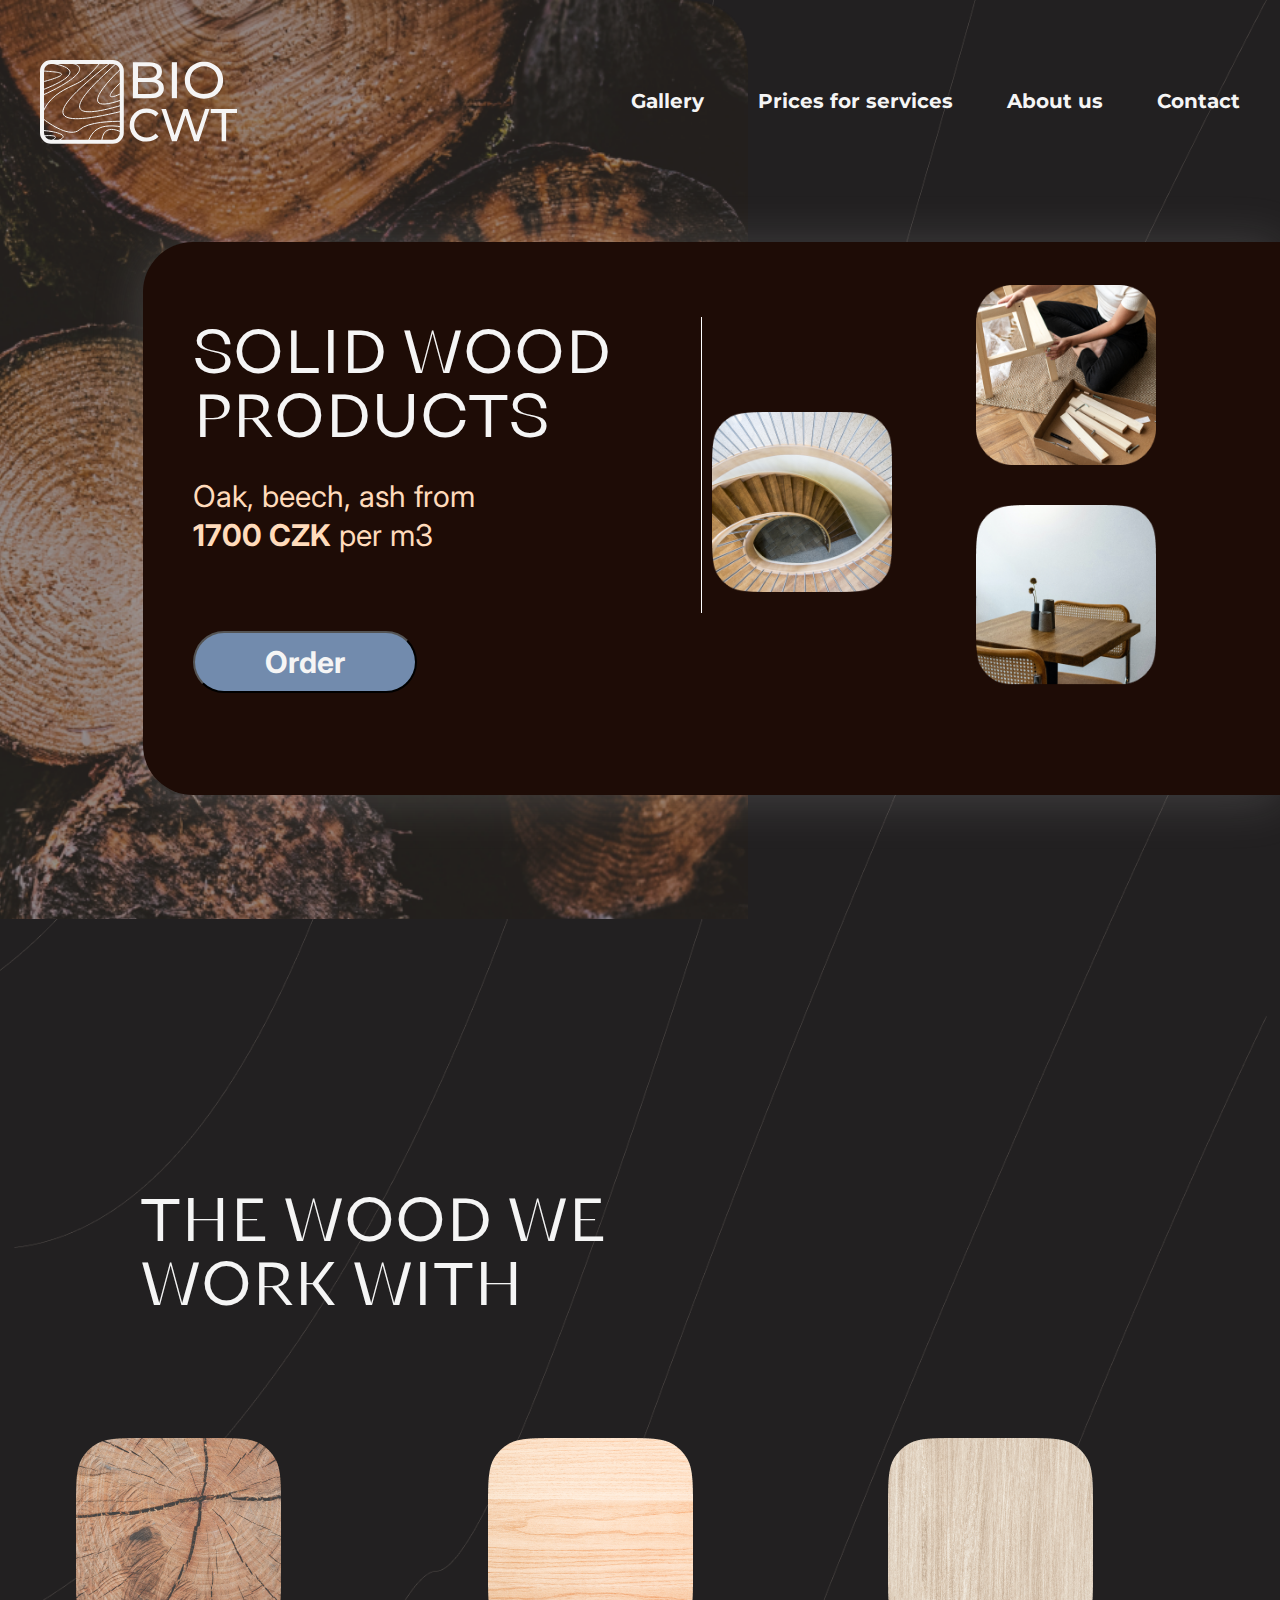
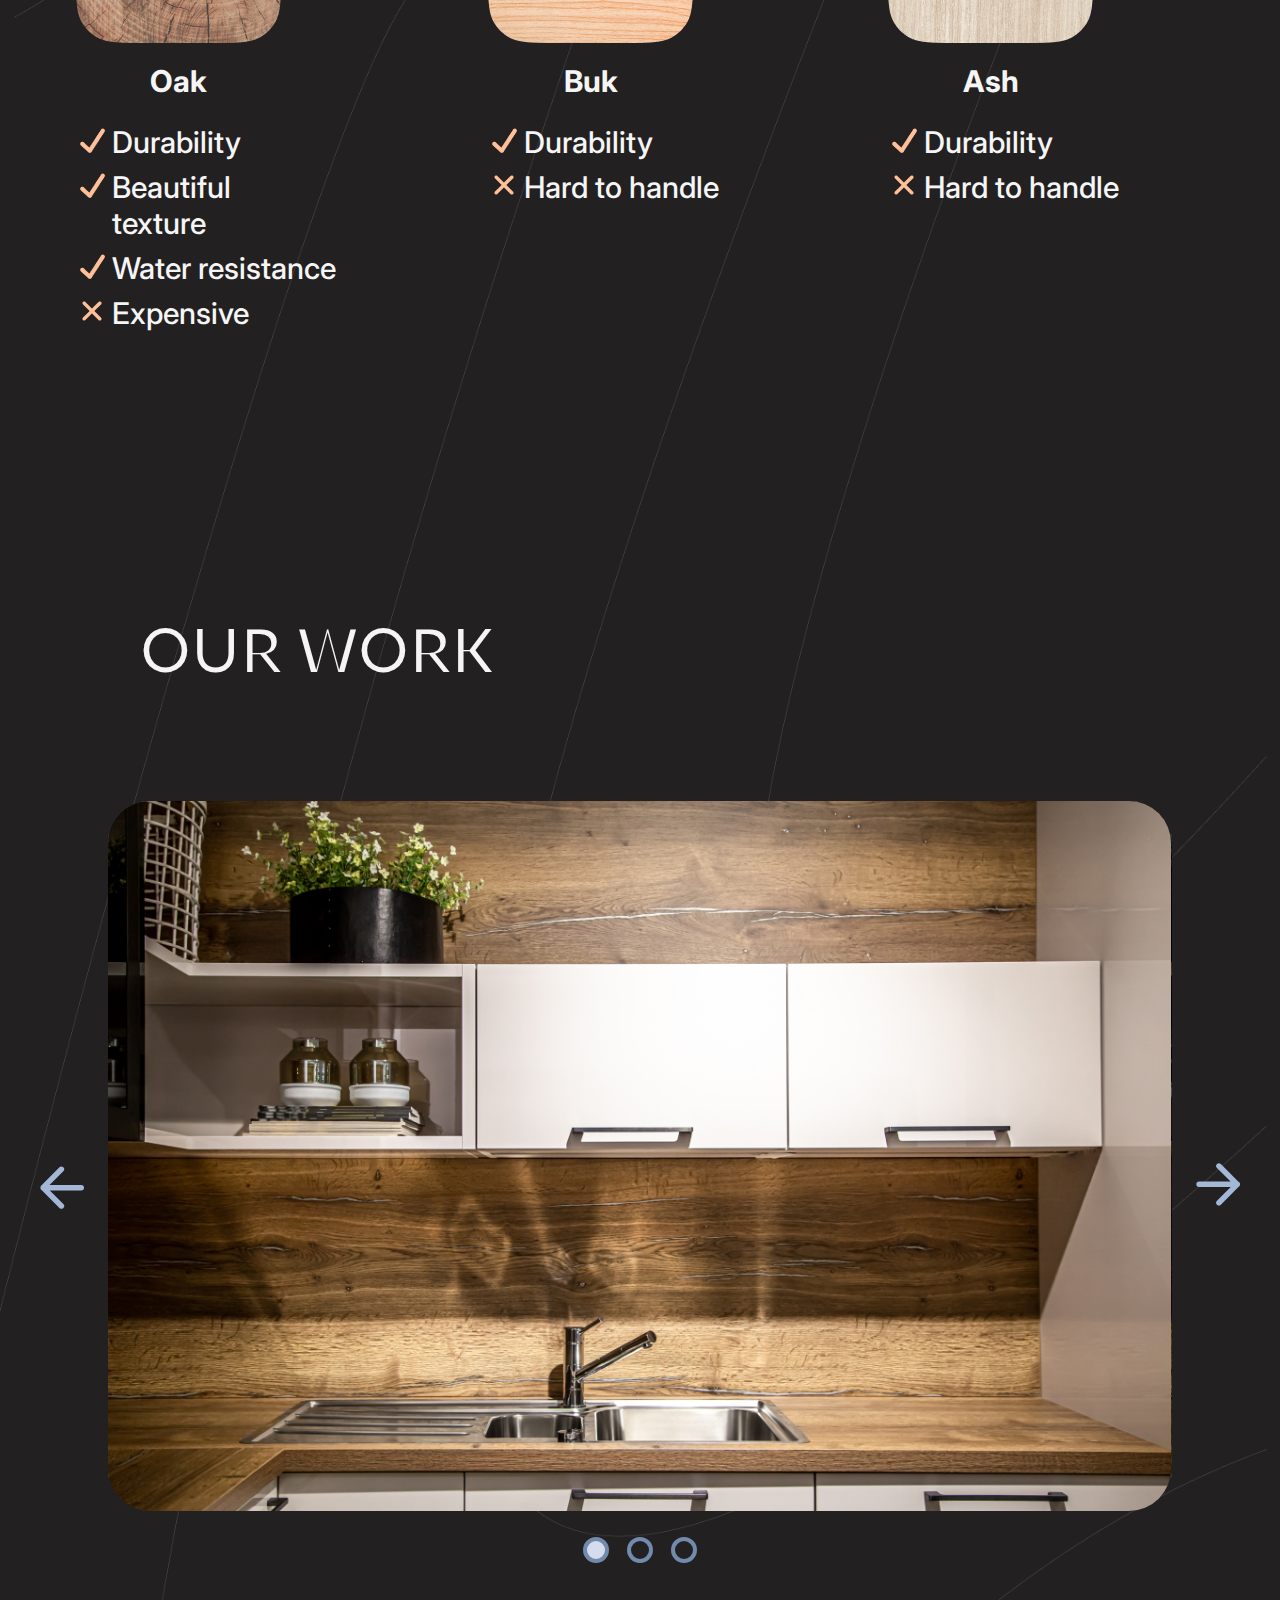
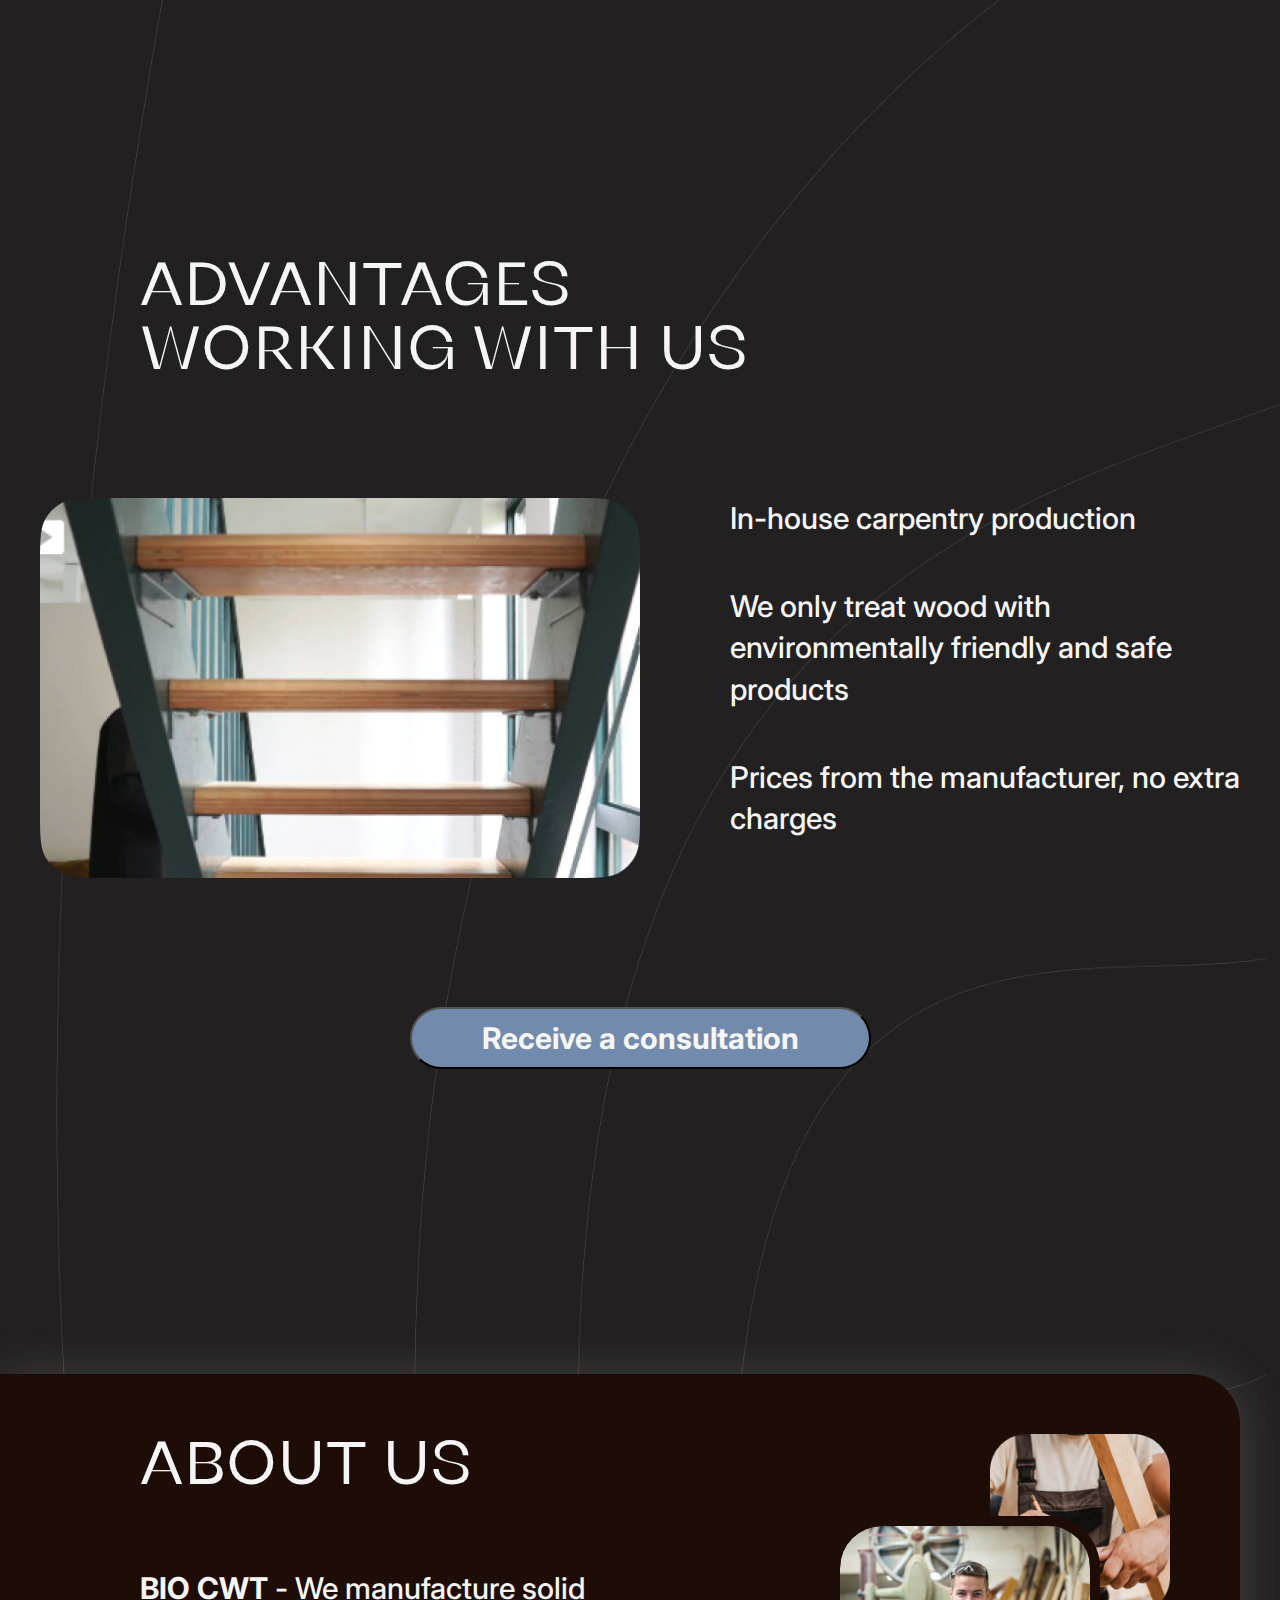
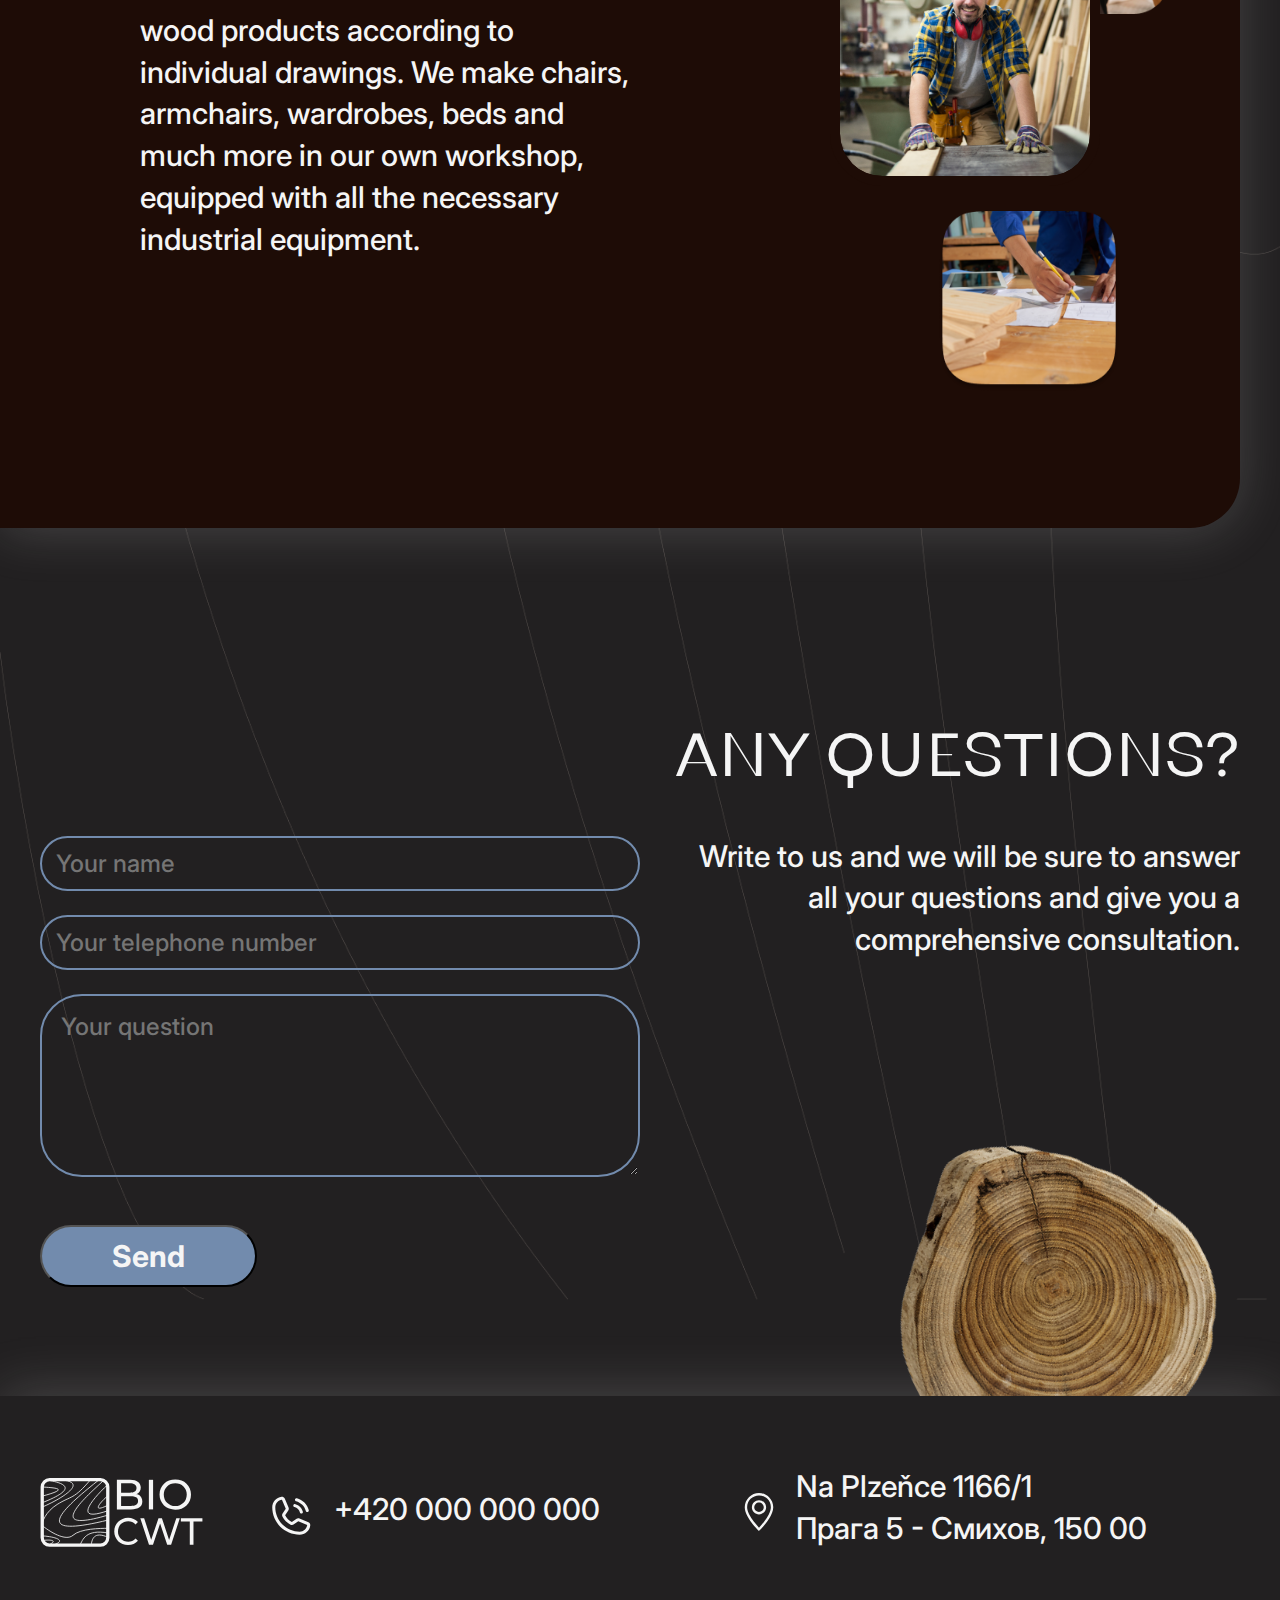
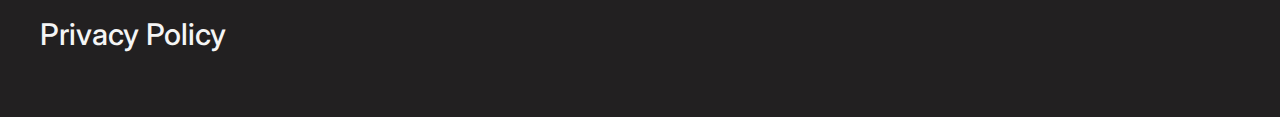
<file: index.html>
<!DOCTYPE html>
<html lang="en">
<head>
    <meta charset="UTF-8">
    <meta http-equiv="X-UA-Compatible" content="IE=edge">
    <meta name="viewport" content="width=device-width, initial-scale=1.0">
    <link rel="preconnect" href="https://fonts.googleapis.com">
    <link rel="preconnect" href="https://fonts.gstatic.com" crossorigin>
    <link href="https://fonts.googleapis.com/css2?family=Inter:wght@300;400;500;600;700&family=Josefin+Sans&family=Montserrat:wght@400;700&family=PT+Sans:wght@400;700&family=Roboto:wght@400;700&display=swap" rel="stylesheet">
    <link rel="preconnect" href="https://fonts.googleapis.com">
    <link rel="preconnect" href="https://fonts.gstatic.com" crossorigin>
    <link rel="preconnect" href="https://fonts.googleapis.com">
    <link rel="preconnect" href="https://fonts.gstatic.com" crossorigin>
    <link href="https://fonts.googleapis.com/css2?family=Inter:wght@300;400;500;600;700&family=Montserrat:wght@400;700&family=PT+Sans:wght@400;700&display=swap" rel="stylesheet">
    <link rel="preconnect" href="https://fonts.googleapis.com">
    <link rel="preconnect" href="https://fonts.gstatic.com" crossorigin>
    <link href="https://fonts.googleapis.com/css2?family=Inter:wght@300;400;500;600;700&family=Montserrat:wght@400;700&family=PT+Sans:wght@400;700&family=Roboto&display=swap" rel="stylesheet">
    <link rel="preconnect" href="https://fonts.googleapis.com">
    <link rel="preconnect" href="https://fonts.gstatic.com" crossorigin>
    <link href="https://fonts.googleapis.com/css2?family=Inter:wght@300;400;500;600;700&family=Josefin+Sans&family=Montserrat:wght@400;700&family=PT+Sans:wght@400;700&family=Roboto&display=swap" rel="stylesheet">
    <meta charset="utf-8">
    <meta name="viewport" content="width=device-width, initial-scale=1">
    <title>Home</title>
    <link href="https://cdn.jsdelivr.net/npm/bootstrap@5.2.0/dist/css/bootstrap.min.css" rel="stylesheet" integrity="sha384-gH2yIJqKdNHPEq0n4Mqa/HGKIhSkIHeL5AyhkYV8i59U5AR6csBvApHHNl/vI1Bx" crossorigin="anonymous">

    <script src="https://cdn.jsdelivr.net/npm/swiper/swiper-bundle.min.js"></script>
    <link rel="stylesheet" href="https://cdn.jsdelivr.net/npm/swiper/swiper-bundle.min.css"/>
<link href="./assets/css/main.min.css?v=aea40933cd32e0d14b2d" rel="stylesheet"></head>


<body class="bg-fonts">
<section class="second_block container_padding bg-header">

    		<header class="navbar container_padding_right navbar-expand-lg d-flex flex-wrap align-items-center justify-content-between pt-5">
                <a href="#" class="navbar-brand me-5"> 
                    <svg class="logo" height="36" width="84">
                        <use xlink:href="#logo"></use>
                    </svg>
                </a>
                <div class="collapse navbar-collapse flex-grow-none" id="navbarSupportedContent">
                    <ul class="navbar-nav mr-auto">
                        <li class="nav-item">
                            <a href="gallery.html" class="me-5 text-menu">
                                Gallery
                            </a>
                        </li>
                        <li class="nav-item">
                            <a href="Prices_for_services.html" class="me-5 text-menu">
                                Prices for services
                            </a>
                        </li>
                        <li class="nav-item">
                            <a href="about_us.html" class="me-5 text-menu">
                                About us
                            </a>
                        </li>
                        <li class="nav-item">
                            <a href="Contact.html" class="text-menu">
                                Contact
                            </a>
                        </li>
                    </ul>
                </div>

            <a href="#" class="d-lg-none d-mg-flex">
                <svg width="23" height="15">
                    <use xlink:href="#bar"></use>
                </svg>
            </a>
        </header>	
    		        <div class="first-block col-11 offset-1 d-md-flex">
            <div class="col-12 col-md-6">
                <div class="first-block__text_padding">
                    <h1 class="h1-text">
                        Solid wood products
                    </h1>
                    <p class="header-text">Oak, beech, ash from 
                    <br>
                    <b class="header-text header-text-b">1700 CZK</b> per m3</p>
                </div>
                <div class="first-block_button">
                    <button class="button button_element">Order</button>
                    <hr class="d-md-none hr-white">
                </div>
            </div>
            <div class="col-md-6 d-md-flex margin_img">
                <div class="col-md-6">
                    <img class="img-mini first-img" src="./assets/img/image.png" alt="image">
                </div>
                <div class="col-md-6">
                    <img class="img-mini second-img" src="./assets/img/image_1.png" alt="image_1">
                    <img class="img-mini third-img" src="./assets/img/image_2.png" alt="mage_2">
                </div>
            </div>
        </div>
        <div class="_block"></div>	
    </section>

  			   <section class="container_padding container_padding_right third_block">
        <h1 class="h1-text third_block_h1 h1_margin">
            THE WOOD WE 
            <br>
            WORK WITH
        </h1>
        <div class="d-flex mx-auto justify-content-cente third_block_scroll">
            <div class=" col-sm-4 scroll_block padding_img_1">
                <img class="third_block_img " src="./assets/img/old-wood-grain-background_2.png" alt="old-wood-grain-background_2.png">
                <h3 class="h3-text text-center">
                    Oak
                </h3>
                <ul>
                    <li class="text-li">
                        Durability
                    </li>
                    <li class="text-li">
                        Beautiful 
                        <br>
                        texture
                    </li>
                    <li class="text-li">
                        Water resistance
                    </li>
                    <li class="text-li">
                        Expensive
                    </li>
                </ul>
            </div>

            <div class="col-sm-4 scroll_block scroll_block_centre padding_img">
                <div>
                    <img class="third_block_img" src="./assets/img/wood-texture-design-decoration_1.png" alt="wood-texture-design-decoration_1.png">
                    <h3 class="h3-text text-center">
                        Buk
                    </h3>
                </div>
                <ul>
                    <li class="text-li">
                        Durability
                    </li>
                    <li class="text-li">
                        Hard to handle 
                    </li>
                </ul>
            </div>

            <div class=" col-sm-4 scroll_block padding_img">
                <img class="third_block_img" src="./assets/img/pale-oak-wood-texture-design-background_1.png" alt="pale-oak-wood-texture-design-background_1.png">
                <h3 class="h3-text text-center">
                    Ash
                </h3>
                <ul>
                    <li class=" text-li">
                        Durability
                    </li>
                    <li class="text-li">
                        Hard to handle 
                    </li>
                </ul>
            </div>
        </div>
    </section>	



        		        <section class="container_padding container_padding_right fourth_block">
        <h1 class="h1-text h1_margin fourth_block_h1">
            Our work
        </h1>
        <div class="fourth_block_container d-flex justify-content-cente align-items-center">
            <div class="swiper-button-prev-custom"></div>
            <div class="swiper mySwiper">
                <div class="swiper-wrapper">
                    <div class="swiper-slide">
                        <picture>
                            <img class="fourth_block_img" src="./assets/img/img.jpg" alt="kitchen" srcset="./assets/img/img.jpg 1x, ./assets/img/img@2x.jpg 2x">
                        </picture>
                    </div>
                    <div class="swiper-slide">
                        <picture>
                            <img class="fourth_block_img" src="./assets/img/img.jpg" alt="kitchen" srcset="./assets/img/img.jpg 1x, ./assets/img/img@2x.jpg 2x">
                        </picture>
                    </div>
                    <div class="swiper-slide">
                        <picture>
                            <img class="fourth_block_img" src="./assets/img/img.jpg" alt="kitchen" srcset="./assets/img/img.jpg 1x, ./assets/img/img@2x.jpg 2x">
                        </picture>
                    </div>
                
                </div>
                <div class="swiper-pagination"></div>
            </div>
            <div class="swiper-button-next-custom"></div>

        </div>
      
          <!-- Swiper JS -->
          
    </section>	    
        		        <section class="container_padding container_padding_right fifth_section">
        <h1 class="h1-text fifth_section_h1 h1_margin">
            Advantages
            <br>
            working with us
        </h1>
        <div class="d-lg-flex fifth_section_img-block justify-content-between">
            <div class="fifth_section_p_margin fifth_section_p-block col-12 col-lg-6">
                <p class="text-p fifth_section_text-p">In-house carpentry production</p>
                <p class="text-p fifth_section_text-p">We only treat wood with environmentally friendly and safe products</p>
                <p class="text-p fifth_section_text-p">Prices from the manufacturer, no extra charges</p>
            </div>
            <picture>
                <img class="fifth_section_img col-12 col-lg-6" src="./assets/img/video.png" alt="" srcset="./assets/img/video.png 1x, ./assets/img/video@2x.png 2x">
            </picture>
        </div>
        <button class="button button_element mx-auto d-block">Receive a consultation</button>
    </section>	    

        		        <section class="sixth_section container_padding margin_right d-lg-flex">
        <div class="pt-5 col-lg-6">
            <h1 class="h1-text sixth_section_h1 h1_margin">
                About us
            </h1>
            <p class="text-p sixth_section_text-p p-padding">
                <b class="text-p sixth_section_text-p sixth_section_text-p_b">BIO CWT </b> - We manufacture solid wood products according to individual drawings. We make chairs, armchairs, wardrobes, beds and much more in our own workshop, equipped with all the necessary industrial equipment.
            </p>
        </div>
        <div class="col-lg-6 sixth_section_img-block margin_right">
            <div class="sixth_section_img">
                <picture>
                    <img class="img_2 img_sixth_2" src="./assets/img/person-taking-measures-wood.png" alt="" srcset="./assets/img/person-taking-measures-wood.png 1x, ./assets/img/person-taking-measures-wood@2x.png 2x">
                </picture>

                <picture>
                    <img class="img_1 img_sixth_1" src="./assets/img/portrait-young-motivated-carpenter-standing-by-woodworking-machine-his-carpentry-workshop.png" alt="" srcset="./assets/img/portrait-young-motivated-carpenter-standing-by-woodworking-machine-his-carpentry-workshop.png 1x, ./assets/img/portrait-young-motivated-carpenter-standing-by-woodworking-machine-his-carpentry-workshop@2x.png 2x">
                </picture>

                <picture>
                    <img class="img_3 img_sixth_2" src="./assets/img/cropped-man-wearing-blue-overall-drawing-furniture-sheet-paper.png" alt="" srcset="./assets/img/cropped-man-wearing-blue-overall-drawing-furniture-sheet-paper.png 1x, ./assets/img/cropped-man-wearing-blue-overall-drawing-furniture-sheet-paper@2x.png 2x">
                </picture>
            </div>
        </div>
    </section>	    
        		        <section class="container_padding container_padding_right seventh-section">
        <h1 class="h1-text seventh-section_h1 text-lg-right">
            Any questions?
        </h1>
        <div class="d-lg-flex seventh-section_content">
            <div class="col-12 col-lg-6 seventh-section_block-1">
                <form action="#">
                    <input type="text" class="seventh-section_input" name="fname" placeholder="Your name"/>
                    <br />
                    <input type="tel" class="seventh-section_input" name="fname" placeholder="Your telephone number"/>
                    <br />
                    <textarea type="text" class="seventh-section_input seventh-section_input_question" name="fname" placeholder="Your question"></textarea>
                    <br />
                </form>
                <button class="button button_element d-block">Send</button>
            </div>
            <div class="col-12 col-lg-6 seventh-section_block-2">
                <p class="text-p seventh-section_text-p">
                    Write to us and we will be sure to answer all your questions and give you a comprehensive consultation.
                </p>
                <!-- <img class="d-none d-lg-block" src="./img/image_wood.png" alt="image_wood.png"> -->
            </div>
        </div>
    </section>	    
    		    <footer class="footer-shadow container_padding container_padding_right footer">
    <div class="footer_section">
    <svg class="logo footer_section_logo col-xl-3" height="70" width="164">
        <use xlink:href="#logo"></use>
    </svg>

    <div class="d-flex col-xl-5 geo_content align-items-center justify-content-cente">
        <svg class="geo" height="24" width="18">
            <use xlink:href="#geo"></use>
        </svg>
        <a class="text-p" href="#">
            Na Plzeňce 1166/1
            <h5 class="d-none d-xl-block text-p">Прага 5 - Смихов, 150 00</h5></a>
    </div>

    <div class="col-xl-4 phone_content">
        <svg class="phone" height="24" width="18">
            <use xlink:href="#phone"></use>
        </svg>
        <a class="text-p" href="#">
            +420 000 000 000
        </a>
    </div>
</div>
    <a class="d-xl-none text-p policy" href="#">Политика конфиденциальности</a>
    <a class="d-none d-xl-block policy text-p" href="#">Privacy Policy</a>
</footer>	


 <svg class="d-none">
            <symbol id="logo" viewBox="0 0 197 84" fill="none" xmlns="http://www.w3.org/2000/svg">
                <path d="M92.8767 38.2238V2.20516H109.034C113.184 2.20516 116.375 3.04559 118.604 4.72646C120.834 6.37303 121.949 8.63706 121.949 11.5186C121.949 13.4739 121.503 15.1204 120.611 16.4583C119.753 17.7961 118.587 18.8252 117.112 19.5456C115.637 20.2659 114.042 20.6261 112.327 20.6261L113.253 19.0825C115.311 19.0825 117.129 19.4427 118.707 20.163C120.285 20.8834 121.537 21.9468 122.463 23.3533C123.39 24.7254 123.853 26.4406 123.853 28.4988C123.853 31.5861 122.686 33.9873 120.354 35.7025C118.055 37.3834 114.625 38.2238 110.063 38.2238H92.8767ZM98.0222 34.0559H109.857C112.704 34.0559 114.882 33.5757 116.392 32.6152C117.901 31.6547 118.656 30.1453 118.656 28.0871C118.656 25.9946 117.901 24.4681 116.392 23.5076C114.882 22.5471 112.704 22.0669 109.857 22.0669H97.5591V17.899H108.571C111.178 17.899 113.202 17.4188 114.642 16.4583C116.083 15.4978 116.803 14.057 116.803 12.136C116.803 10.215 116.083 8.77428 114.642 7.81378C113.202 6.85328 111.178 6.37303 108.571 6.37303H98.0222V34.0559Z" fill="#F5F5F5"/>
                <path d="M131.82 38.2238V2.20516H136.965V38.2238H131.82Z" fill="#F5F5F5"/>
                <path d="M164.009 38.6355C161.264 38.6355 158.709 38.1724 156.342 37.2462C154.009 36.32 151.985 35.0336 150.27 33.387C148.555 31.7062 147.217 29.7509 146.257 27.5211C145.296 25.2914 144.816 22.8559 144.816 20.2145C144.816 17.5731 145.296 15.1376 146.257 12.9078C147.217 10.6781 148.555 8.73997 150.27 7.09341C151.985 5.41253 154.009 4.109 156.342 3.18281C158.675 2.25661 161.23 1.79352 164.009 1.79352C166.753 1.79352 169.274 2.25661 171.573 3.18281C173.905 4.0747 175.929 5.36108 177.644 7.04195C179.394 8.68852 180.732 10.6267 181.658 12.8564C182.618 15.0861 183.099 17.5388 183.099 20.2145C183.099 22.8902 182.618 25.3429 181.658 27.5726C180.732 29.8023 179.394 31.7576 177.644 33.4385C175.929 35.085 173.905 36.3714 171.573 37.2976C169.274 38.1895 166.753 38.6355 164.009 38.6355ZM164.009 34.0559C165.998 34.0559 167.834 33.7129 169.514 33.0268C171.23 32.3408 172.705 31.3803 173.94 30.1453C175.209 28.8761 176.186 27.4011 176.873 25.7202C177.593 24.0393 177.953 22.2041 177.953 20.2145C177.953 18.2249 177.593 16.3896 176.873 14.7088C176.186 13.0279 175.209 11.57 173.94 10.3351C172.705 9.06585 171.23 8.0882 169.514 7.40214C167.834 6.71607 165.998 6.37303 164.009 6.37303C161.985 6.37303 160.115 6.71607 158.4 7.40214C156.719 8.0882 155.244 9.06585 153.975 10.3351C152.706 11.57 151.711 13.0279 150.991 14.7088C150.304 16.3896 149.961 18.2249 149.961 20.2145C149.961 22.2041 150.304 24.0393 150.991 25.7202C151.711 27.4011 152.706 28.8761 153.975 30.1453C155.244 31.3803 156.719 32.3408 158.4 33.0268C160.115 33.7129 161.985 34.0559 164.009 34.0559Z" fill="#F5F5F5"/>
                <path d="M106.441 81.5933C104.025 81.5933 101.79 81.1929 99.7362 80.3921C97.7127 79.5606 95.9459 78.4056 94.4358 76.9272C92.956 75.4181 91.7932 73.6625 90.9475 71.6606C90.1019 69.6586 89.6791 67.4565 89.6791 65.0541C89.6791 62.6518 90.1019 60.4496 90.9475 58.4477C91.7932 56.4458 92.9711 54.7056 94.4811 53.2272C95.9912 51.7181 97.758 50.5631 99.7815 49.7623C101.835 48.9307 104.07 48.515 106.486 48.515C108.933 48.515 111.183 48.9461 113.236 49.8085C115.32 50.6401 117.087 51.8875 118.537 53.5506L115.592 56.4612C114.384 55.1676 113.025 54.2128 111.515 53.5968C110.005 52.95 108.389 52.6266 106.668 52.6266C104.886 52.6266 103.225 52.9346 101.684 53.5506C100.174 54.1666 98.8604 55.029 97.7429 56.1378C96.6255 57.2465 95.7496 58.5709 95.1154 60.1109C94.5113 61.62 94.2093 63.2678 94.2093 65.0541C94.2093 66.8405 94.5113 68.5036 95.1154 70.0436C95.7496 71.5528 96.6255 72.8617 97.7429 73.9705C98.8604 75.0793 100.174 75.9417 101.684 76.5576C103.225 77.1736 104.886 77.4816 106.668 77.4816C108.389 77.4816 110.005 77.1736 111.515 76.5576C113.025 75.9109 114.384 74.9253 115.592 73.6009L118.537 76.5114C117.087 78.1746 115.32 79.4374 113.236 80.2997C111.183 81.1621 108.918 81.5933 106.441 81.5933Z" fill="#F5F5F5"/>
                <path d="M131.983 81.2237L121.383 48.8845H126.049L135.789 78.729H133.433L143.536 48.8845H147.703L157.579 78.729H155.314L165.19 48.8845H169.494L158.893 81.2237H154.136L144.895 53.5506H146.118L136.831 81.2237H131.983Z" fill="#F5F5F5"/>
                <path d="M181.642 81.2237V52.9038H170.77V48.8845H197V52.9038H186.127V81.2237H181.642Z" fill="#F5F5F5"/>
                <path d="M71.3092 2.01434C34.916 31.2901 -21.7554 76.9495 82.1869 51.1654" stroke="#F5F5F5" stroke-linecap="round"/>
                <path d="M77.3524 2.41724C51.0311 26.5899 4.83448 68.0863 82.1869 45.1222" stroke="#F5F5F5" stroke-linecap="round"/>
                <path d="M81.7841 8.05756C63.3861 24.9784 37.6288 55.3554 81.7841 39.8849" stroke="#F5F5F5" stroke-linecap="round"/>
                <path d="M82.1869 21.3525C74.5322 27.3957 59.2229 44.3166 82.1869 33.036" stroke="#F5F5F5" stroke-linecap="round"/>
                <path d="M2.0144 59.2229C0.805767 53.8512 6.28492 40.9323 20.1439 32.2301C37.4676 21.3525 40.2878 26.5899 60.8345 2.01434" stroke="#F5F5F5" stroke-linecap="round"/>
                <path d="M2.0144 35.4532C27.7986 24.1726 66.1525 1.04749 13.295 2.01439" stroke="#F5F5F5" stroke-linecap="round"/>
                <path d="M7.65461 2.41724C23.7697 5.37167 51.5683 10.8777 1.61145 30.2158" stroke="#F5F5F5" stroke-linecap="round"/>
                <path d="M1.61145 10.8777C15.7122 11.952 38.6762 12.4892 1.61145 22.1583" stroke="#F5F5F5" stroke-linecap="round"/>
                <path d="M81.7841 61.2373C72.3836 61.2373 48.5064 61.6402 39.4819 69.6978C30.4575 77.7553 10.7433 65.1318 1.61145 57.6115" stroke="#F5F5F5" stroke-linecap="round"/>
                <path d="M47.9424 81.7841C51.2997 75.0695 54.7913 62.0431 81.7841 66.8777" stroke="#F5F5F5" stroke-linecap="round"/>
                <path d="M61.6403 81.7841C62.3117 75.3381 64.4604 64.0575 81.7841 72.115" stroke="#F5F5F5" stroke-linecap="round"/>
                <path d="M2.41724 70.5035C12.0863 70.7721 36.2589 75.3381 14.5036 81.7841" stroke="#F5F5F5" stroke-linecap="round"/>
                <path d="M2.0144 76.1438C8.72903 74.9352 24.1727 74.9352 9.2662 81.7841" stroke="#F5F5F5" stroke-linecap="round"/>
                <rect x="2" y="2" width="79.7985" height="79.7985" rx="9" stroke="#F5F5F5" stroke-width="4"/>
            </symbol>

            <symbol id="bar" viewBox="0 0 23 15" fill="none" xmlns="http://www.w3.org/2000/svg">
                <line x1="1.5" y1="7.5" x2="21.5" y2="7.5" stroke="#F5F5F5" stroke-width="3" stroke-linecap="round"/>
                <line x1="13.5" y1="13.5" x2="21.5" y2="13.5" stroke="#F5F5F5" stroke-width="3" stroke-linecap="round"/>
                <line x1="1.5" y1="1.5" x2="9.5" y2="1.5" stroke="#F5F5F5" stroke-width="3" stroke-linecap="round"/>
            </symbol>

            <symbol id="phone" viewBox="0 0 40 40" fill="none" xmlns="http://www.w3.org/2000/svg">
                <path d="M23.6289 3.40221C23.6809 3.20358 23.772 3.01733 23.8968 2.85436C24.0217 2.69139 24.1778 2.55497 24.3561 2.45311C24.5344 2.35125 24.7311 2.28598 24.9349 2.26115C25.1388 2.23631 25.3455 2.25239 25.543 2.30846C28.4557 3.08965 31.1116 4.62346 33.244 6.75586C35.3764 8.88826 36.9102 11.5442 37.6914 14.4569C37.7475 14.6544 37.7636 14.8611 37.7387 15.0649C37.7139 15.2687 37.6486 15.4655 37.5468 15.6438C37.4449 15.822 37.3085 15.9782 37.1455 16.103C36.9825 16.2279 36.7963 16.319 36.5977 16.371C36.4643 16.4096 36.3263 16.4293 36.1875 16.4295C35.8426 16.4276 35.5081 16.3115 35.2361 16.0996C34.9641 15.8876 34.7698 15.5916 34.6836 15.2577C34.0338 12.8793 32.7751 10.7115 31.0317 8.96811C29.2884 7.22473 27.1205 5.96604 24.7422 5.31627C24.5418 5.26644 24.3535 5.1769 24.1883 5.05295C24.0232 4.929 23.8846 4.77316 23.7808 4.59467C23.677 4.41618 23.61 4.21867 23.5839 4.01383C23.5578 3.809 23.5731 3.60102 23.6289 3.40221ZM23.1211 11.3514C24.4431 11.7133 25.6481 12.4133 26.6173 13.3825C27.5865 14.3518 28.2865 15.5567 28.6484 16.8788C28.7316 17.2143 28.925 17.5123 29.1977 17.7248C29.4704 17.9373 29.8066 18.052 30.1523 18.0506C30.2848 18.0519 30.4167 18.0322 30.543 17.9921C30.7434 17.9422 30.9317 17.8527 31.0968 17.7287C31.262 17.6048 31.4006 17.4489 31.5044 17.2704C31.6082 17.092 31.6751 16.8944 31.7012 16.6896C31.7273 16.4848 31.712 16.2768 31.6562 16.078C31.163 14.2216 30.1879 12.5285 28.8296 11.1702C27.4714 9.812 25.7783 8.83686 23.9219 8.34361C23.7181 8.26936 23.501 8.23836 23.2846 8.25259C23.0681 8.26681 22.857 8.32595 22.6646 8.42624C22.4723 8.52653 22.3029 8.66576 22.1674 8.83509C22.0318 9.00442 21.9329 9.20012 21.8771 9.40974C21.8213 9.61935 21.8098 9.8383 21.8432 10.0526C21.8767 10.2669 21.9544 10.472 22.0714 10.6546C22.1884 10.8373 22.3422 10.9935 22.5229 11.1135C22.7036 11.2335 22.9073 11.3145 23.1211 11.3514ZM39.2344 30.1991C38.8889 32.8366 37.5973 35.2589 35.5999 37.0156C33.6025 38.7724 31.035 39.744 28.375 39.7499C12.8672 39.7499 0.25 27.1327 0.25 11.6249C0.255864 8.96482 1.22749 6.39741 2.98422 4.39998C4.74096 2.40254 7.16327 1.111 9.80078 0.765488C10.4731 0.690939 11.1518 0.832497 11.7382 1.16963C12.3247 1.50677 12.7886 2.02196 13.0625 2.64049L16.9883 11.8006C17.1919 12.2761 17.2736 12.7949 17.2258 13.31C17.1781 13.825 17.0024 14.3199 16.7148 14.7499L13.4727 19.7108C14.9408 22.6903 17.3599 25.0956 20.3477 26.5467L25.25 23.285C25.6795 22.9955 26.1757 22.8203 26.6917 22.7758C27.2077 22.7314 27.7266 22.8193 28.1992 23.0311L37.3594 26.9374C37.9779 27.2113 38.4931 27.6751 38.8302 28.2616C39.1674 28.8481 39.3089 29.5267 39.2344 30.1991ZM36.1289 29.8085L26.9687 25.9022L22.0859 29.1639C21.6367 29.4609 21.1182 29.6368 20.581 29.6744C20.0437 29.7121 19.5058 29.6102 19.0195 29.3788C15.3807 27.6186 12.4374 24.689 10.6602 21.0585C10.4258 20.5738 10.3207 20.0368 10.3549 19.4996C10.3891 18.9624 10.5616 18.4431 10.8555 17.9921L14.1172 13.0311L10.1914 3.87096C8.30654 4.11325 6.57462 5.03426 5.31991 6.46154C4.0652 7.88882 3.37374 9.72449 3.375 11.6249C3.38017 18.2537 6.01575 24.6095 10.703 29.2968C15.3903 33.9841 21.7462 36.6197 28.375 36.6249C30.2754 36.6261 32.111 35.9347 33.5383 34.68C34.9656 33.4252 35.8866 31.6933 36.1289 29.8085Z" fill="#F5F5F5"/>
            </symbol>


            <symbol id="geo" viewBox="0 0 50 50" fill="none" xmlns="http://www.w3.org/2000/svg">
                <g clip-path="url(#clip0_30_131)">
                    <path d="M38.0188 27.9375C36.3813 31.2562 34.1625 34.5625 31.8938 37.5312C29.7416 40.3301 27.4403 43.011 25 45.5625C22.5596 43.0111 20.2584 40.3301 18.1063 37.5312C15.8375 34.5625 13.6188 31.2562 11.9813 27.9375C10.325 24.5844 9.375 21.4438 9.375 18.75C9.375 14.606 11.0212 10.6317 13.9515 7.70146C16.8817 4.7712 20.856 3.125 25 3.125C29.144 3.125 33.1183 4.7712 36.0485 7.70146C38.9788 10.6317 40.625 14.606 40.625 18.75C40.625 21.4438 39.6719 24.5844 38.0188 27.9375ZM25 50C25 50 43.75 32.2313 43.75 18.75C43.75 13.7772 41.7746 9.00805 38.2583 5.49175C34.7419 1.97544 29.9728 0 25 0C20.0272 0 15.2581 1.97544 11.7417 5.49175C8.22544 9.00805 6.25 13.7772 6.25 18.75C6.25 32.2313 25 50 25 50Z" fill="#F5F5F5"/>
                    <path d="M25 25C23.3424 25 21.7527 24.3415 20.5806 23.1694C19.4085 21.9973 18.75 20.4076 18.75 18.75C18.75 17.0924 19.4085 15.5027 20.5806 14.3306C21.7527 13.1585 23.3424 12.5 25 12.5C26.6576 12.5 28.2473 13.1585 29.4194 14.3306C30.5915 15.5027 31.25 17.0924 31.25 18.75C31.25 20.4076 30.5915 21.9973 29.4194 23.1694C28.2473 24.3415 26.6576 25 25 25ZM25 28.125C27.4864 28.125 29.871 27.1373 31.6291 25.3791C33.3873 23.621 34.375 21.2364 34.375 18.75C34.375 16.2636 33.3873 13.879 31.6291 12.1209C29.871 10.3627 27.4864 9.375 25 9.375C22.5136 9.375 20.129 10.3627 18.3709 12.1209C16.6127 13.879 15.625 16.2636 15.625 18.75C15.625 21.2364 16.6127 23.621 18.3709 25.3791C20.129 27.1373 22.5136 28.125 25 28.125Z" fill="#F5F5F5"/>
                    </g>
                    <defs>
                    <clipPath id="clip0_30_131">
                    <rect width="50" height="50" fill="white"/>
                    </clipPath>
                    </defs>
            </symbol>
        </svg>
<script defer src="./assets/js/vendor.min.js?v=85a4366738e33aed9ba0"></script><script defer src="./assets/js/main.min.js?v=aea40933cd32e0d14b2d"></script></body>
</file>
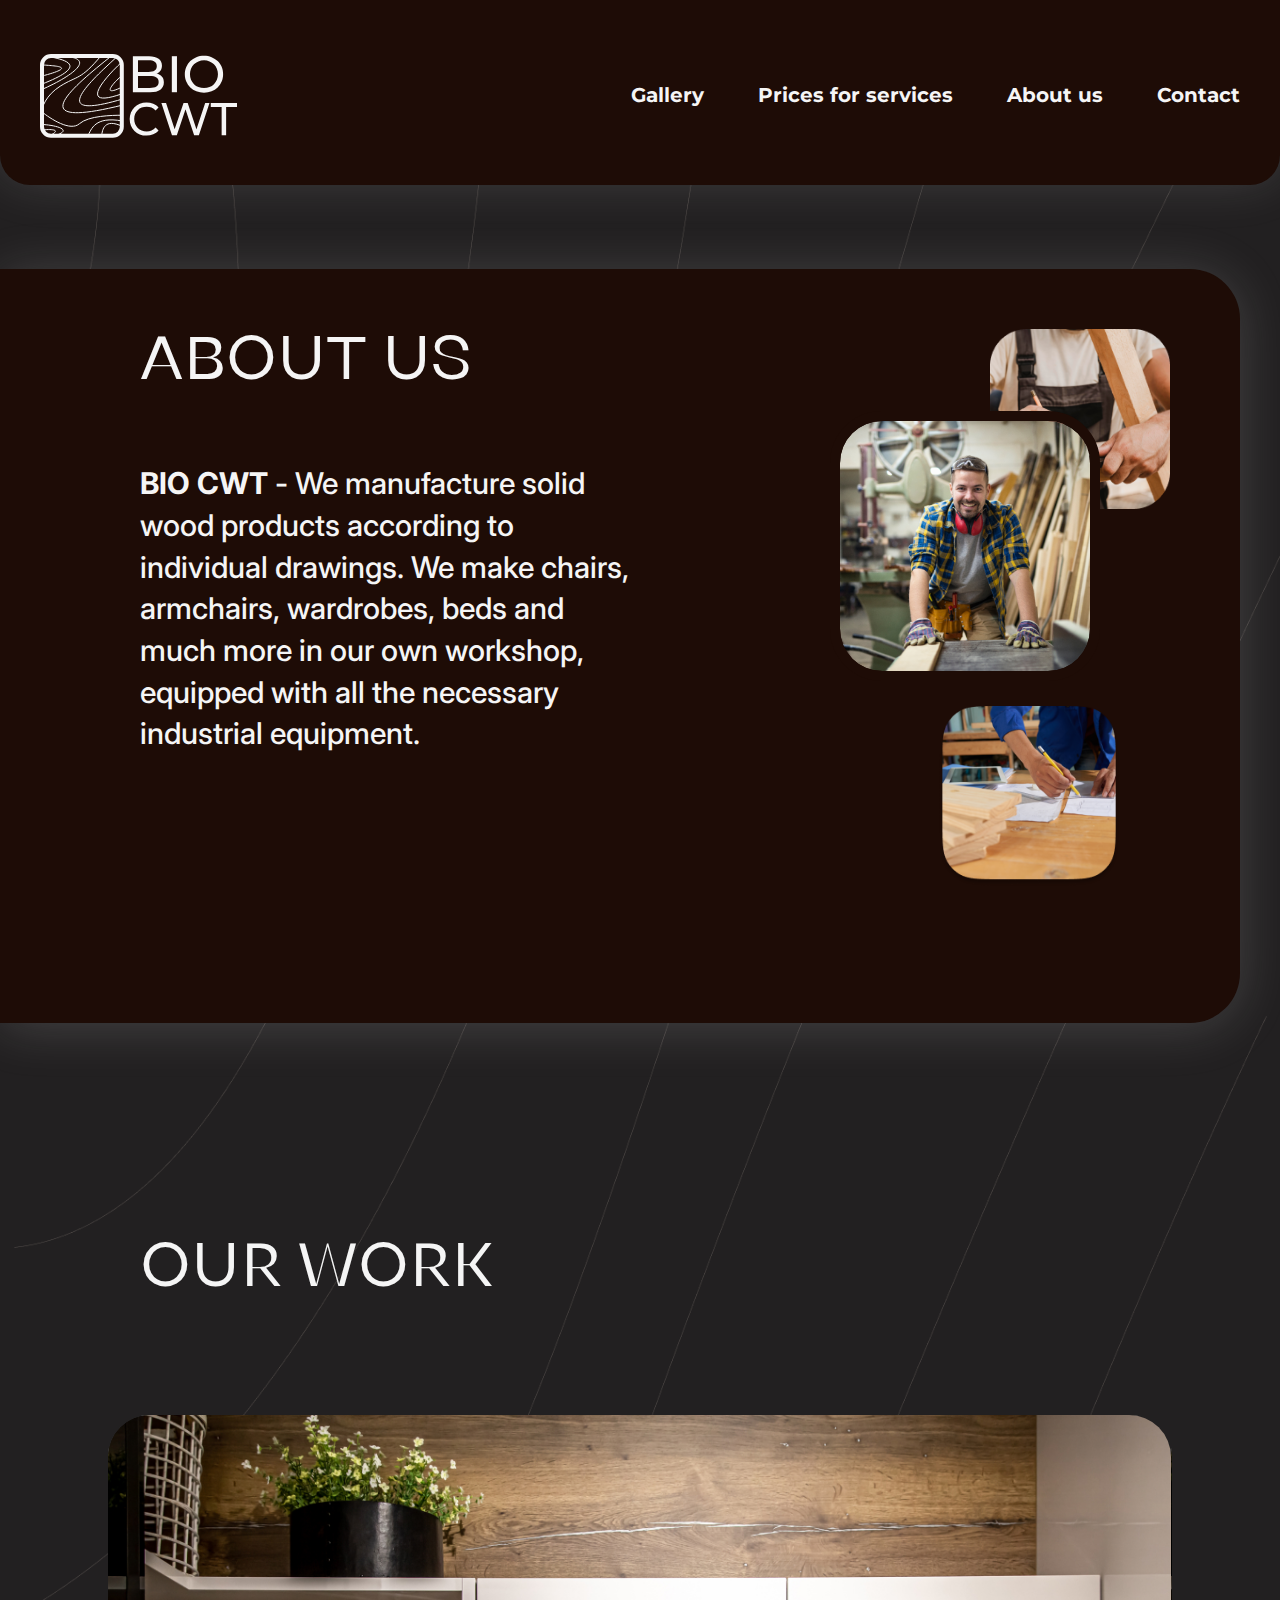
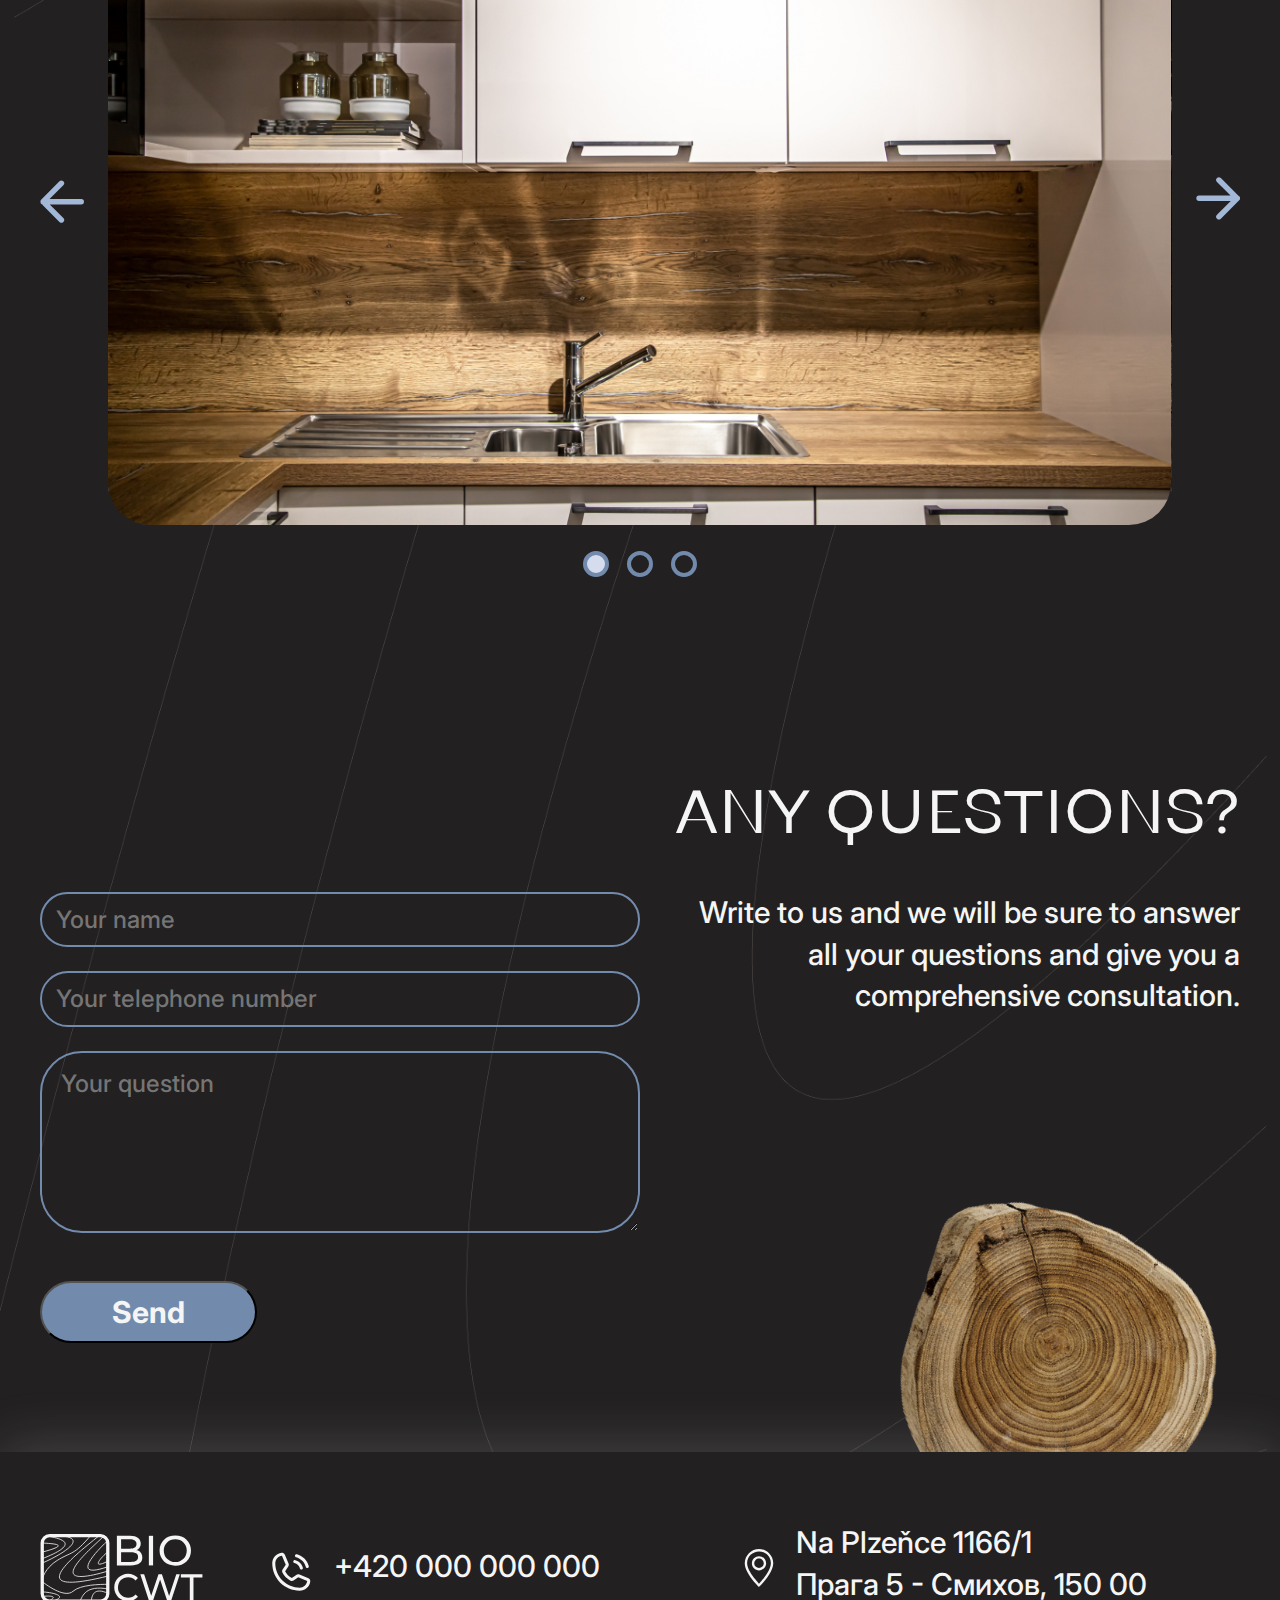
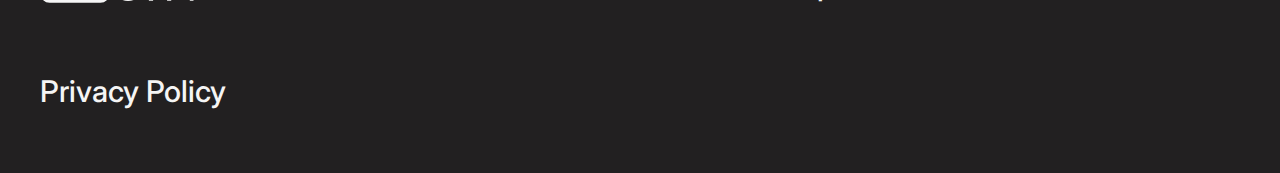
<file: about_us.html>
<!DOCTYPE html>
<html lang="en">
<head>
    <meta charset="UTF-8">
    <meta http-equiv="X-UA-Compatible" content="IE=edge">
    <meta name="viewport" content="width=device-width, initial-scale=1.0">
    <link rel="preconnect" href="https://fonts.googleapis.com">
    <link rel="preconnect" href="https://fonts.gstatic.com" crossorigin>
    <link href="https://fonts.googleapis.com/css2?family=Inter:wght@300;400;500;600;700&family=Josefin+Sans&family=Montserrat:wght@400;700&family=PT+Sans:wght@400;700&family=Roboto:wght@400;700&display=swap" rel="stylesheet">
    <link rel="preconnect" href="https://fonts.googleapis.com">
    <link rel="preconnect" href="https://fonts.gstatic.com" crossorigin>
    <link rel="preconnect" href="https://fonts.googleapis.com">
    <link rel="preconnect" href="https://fonts.gstatic.com" crossorigin>
    <link href="https://fonts.googleapis.com/css2?family=Inter:wght@300;400;500;600;700&family=Montserrat:wght@400;700&family=PT+Sans:wght@400;700&display=swap" rel="stylesheet">
    <link rel="preconnect" href="https://fonts.googleapis.com">
    <link rel="preconnect" href="https://fonts.gstatic.com" crossorigin>
    <link href="https://fonts.googleapis.com/css2?family=Inter:wght@300;400;500;600;700&family=Montserrat:wght@400;700&family=PT+Sans:wght@400;700&family=Roboto&display=swap" rel="stylesheet">
    <link rel="preconnect" href="https://fonts.googleapis.com">
    <link rel="preconnect" href="https://fonts.gstatic.com" crossorigin>
    <link href="https://fonts.googleapis.com/css2?family=Inter:wght@300;400;500;600;700&family=Josefin+Sans&family=Montserrat:wght@400;700&family=PT+Sans:wght@400;700&family=Roboto&display=swap" rel="stylesheet">
    <meta charset="utf-8">
    <meta name="viewport" content="width=device-width, initial-scale=1">
    <title>About Us</title>
    <link href="https://cdn.jsdelivr.net/npm/bootstrap@5.2.0/dist/css/bootstrap.min.css" rel="stylesheet" integrity="sha384-gH2yIJqKdNHPEq0n4Mqa/HGKIhSkIHeL5AyhkYV8i59U5AR6csBvApHHNl/vI1Bx" crossorigin="anonymous">

    <script src="https://cdn.jsdelivr.net/npm/swiper/swiper-bundle.min.js"></script>
    <link rel="stylesheet" href="https://cdn.jsdelivr.net/npm/swiper/swiper-bundle.min.css"/>
<link href="./assets/css/main.min.css?v=aea40933cd32e0d14b2d" rel="stylesheet"></head>


<body class="bg-fonts">


        
		        <section class="second_block container_padding header-shadow">

        <header class="navbar container_padding_right navbar-expand-lg d-flex flex-wrap align-items-center justify-content-between pt-none">
                <a href="#" class="navbar-brand me-5 pt-none"> 
                    <svg class="logo logo_header_2" height="36" width="84">
                        <use xlink:href="#logo"></use>
                    </svg>
                </a>
                <div class="collapse navbar-collapse flex-grow-none logo_header_2" id="navbarSupportedContent">
                    <ul class="navbar-nav mr-auto">
                        <li class="nav-item">
                            <a href="gallery.html" class="me-5 text-menu">
                                Gallery
                            </a>
                        </li>
                        <li class="nav-item">
                            <a href="Prices_for_services.html" class="me-5 text-menu">
                                Prices for services
                            </a>
                        </li>
                        <li class="nav-item">
                            <a href="about_us.html" class="me-5 text-menu">
                                About us
                            </a>
                        </li>
                        <li class="nav-item">
                            <a href="Contact.html" class="text-menu">
                                Contact
                            </a>
                        </li>
                    </ul>
                </div>

            <a href="#" class="d-lg-none d-mg-flex logo_header_2">
                <svg width="23" height="15">
                    <use xlink:href="#bar"></use>
                </svg>
            </a>
        </header>

       </section>
	    

        
		        <section class="sixth_section container_padding margin_right d-lg-flex">
        <div class="pt-5 col-lg-6">
            <h1 class="h1-text sixth_section_h1 h1_margin">
                About us
            </h1>
            <p class="text-p sixth_section_text-p p-padding">
                <b class="text-p sixth_section_text-p sixth_section_text-p_b">BIO CWT </b> - We manufacture solid wood products according to individual drawings. We make chairs, armchairs, wardrobes, beds and much more in our own workshop, equipped with all the necessary industrial equipment.
            </p>
        </div>
        <div class="col-lg-6 sixth_section_img-block margin_right">
            <div class="sixth_section_img">
                <picture>
                    <img class="img_2 img_sixth_2" src="./assets/img/person-taking-measures-wood.png" alt="" srcset="./assets/img/person-taking-measures-wood.png 1x, ./assets/img/person-taking-measures-wood@2x.png 2x">
                </picture>

                <picture>
                    <img class="img_1 img_sixth_1" src="./assets/img/portrait-young-motivated-carpenter-standing-by-woodworking-machine-his-carpentry-workshop.png" alt="" srcset="./assets/img/portrait-young-motivated-carpenter-standing-by-woodworking-machine-his-carpentry-workshop.png 1x, ./assets/img/portrait-young-motivated-carpenter-standing-by-woodworking-machine-his-carpentry-workshop@2x.png 2x">
                </picture>

                <picture>
                    <img class="img_3 img_sixth_2" src="./assets/img/cropped-man-wearing-blue-overall-drawing-furniture-sheet-paper.png" alt="" srcset="./assets/img/cropped-man-wearing-blue-overall-drawing-furniture-sheet-paper.png 1x, ./assets/img/cropped-man-wearing-blue-overall-drawing-furniture-sheet-paper@2x.png 2x">
                </picture>
            </div>
        </div>
    </section>
	    

         
		        <section class="container_padding container_padding_right fourth_block">
        <h1 class="h1-text h1_margin fourth_block_h1">
            Our work
        </h1>
        <div class="fourth_block_container d-flex justify-content-cente align-items-center">
            <div class="swiper-button-prev-custom"></div>
            <div class="swiper mySwiper">
                <div class="swiper-wrapper">
                    <div class="swiper-slide">
                        <picture>
                            <img class="fourth_block_img" src="./assets/img/img.jpg" alt="kitchen" srcset="./assets/img/img.jpg 1x, ./assets/img/img@2x.jpg 2x">
                        </picture>
                    </div>
                    <div class="swiper-slide">
                        <picture>
                            <img class="fourth_block_img" src="./assets/img/img.jpg" alt="kitchen" srcset="./assets/img/img.jpg 1x, ./assets/img/img@2x.jpg 2x">
                        </picture>
                    </div>
                    <div class="swiper-slide">
                        <picture>
                            <img class="fourth_block_img" src="./assets/img/img.jpg" alt="kitchen" srcset="./assets/img/img.jpg 1x, ./assets/img/img@2x.jpg 2x">
                        </picture>
                    </div>
                
                </div>
                <div class="swiper-pagination"></div>
            </div>
            <div class="swiper-button-next-custom"></div>

        </div>
      
          <!-- Swiper JS -->
          
    </section>
	    

          
		        <section class="container_padding container_padding_right seventh-section">
        <h1 class="h1-text seventh-section_h1 text-lg-right">
            Any questions?
        </h1>
        <div class="d-lg-flex seventh-section_content">
            <div class="col-12 col-lg-6 seventh-section_block-1">
                <form action="#">
                    <input type="text" class="seventh-section_input" name="fname" placeholder="Your name"/>
                    <br />
                    <input type="tel" class="seventh-section_input" name="fname" placeholder="Your telephone number"/>
                    <br />
                    <textarea type="text" class="seventh-section_input seventh-section_input_question" name="fname" placeholder="Your question"></textarea>
                    <br />
                </form>
                <button class="button button_element d-block">Send</button>
            </div>
            <div class="col-12 col-lg-6 seventh-section_block-2">
                <p class="text-p seventh-section_text-p">
                    Write to us and we will be sure to answer all your questions and give you a comprehensive consultation.
                </p>
                <!-- <img class="d-none d-lg-block" src="./img/image_wood.png" alt="image_wood.png"> -->
            </div>
        </div>
    </section>
	    

        
		    <footer class="footer-shadow container_padding container_padding_right footer">
    <div class="footer_section">
    <svg class="logo footer_section_logo col-xl-3" height="70" width="164">
        <use xlink:href="#logo"></use>
    </svg>

    <div class="d-flex col-xl-5 geo_content align-items-center justify-content-cente">
        <svg class="geo" height="24" width="18">
            <use xlink:href="#geo"></use>
        </svg>
        <a class="text-p" href="#">
            Na Plzeňce 1166/1
            <h5 class="d-none d-xl-block text-p">Прага 5 - Смихов, 150 00</h5></a>
    </div>

    <div class="col-xl-4 phone_content">
        <svg class="phone" height="24" width="18">
            <use xlink:href="#phone"></use>
        </svg>
        <a class="text-p" href="#">
            +420 000 000 000
        </a>
    </div>
</div>
    <a class="d-xl-none text-p policy" href="#">Политика конфиденциальности</a>
    <a class="d-none d-xl-block policy text-p" href="#">Privacy Policy</a>
</footer>
	



 <svg class="d-none">
            <symbol id="logo" viewBox="0 0 197 84" fill="none" xmlns="http://www.w3.org/2000/svg">
                <path d="M92.8767 38.2238V2.20516H109.034C113.184 2.20516 116.375 3.04559 118.604 4.72646C120.834 6.37303 121.949 8.63706 121.949 11.5186C121.949 13.4739 121.503 15.1204 120.611 16.4583C119.753 17.7961 118.587 18.8252 117.112 19.5456C115.637 20.2659 114.042 20.6261 112.327 20.6261L113.253 19.0825C115.311 19.0825 117.129 19.4427 118.707 20.163C120.285 20.8834 121.537 21.9468 122.463 23.3533C123.39 24.7254 123.853 26.4406 123.853 28.4988C123.853 31.5861 122.686 33.9873 120.354 35.7025C118.055 37.3834 114.625 38.2238 110.063 38.2238H92.8767ZM98.0222 34.0559H109.857C112.704 34.0559 114.882 33.5757 116.392 32.6152C117.901 31.6547 118.656 30.1453 118.656 28.0871C118.656 25.9946 117.901 24.4681 116.392 23.5076C114.882 22.5471 112.704 22.0669 109.857 22.0669H97.5591V17.899H108.571C111.178 17.899 113.202 17.4188 114.642 16.4583C116.083 15.4978 116.803 14.057 116.803 12.136C116.803 10.215 116.083 8.77428 114.642 7.81378C113.202 6.85328 111.178 6.37303 108.571 6.37303H98.0222V34.0559Z" fill="#F5F5F5"/>
                <path d="M131.82 38.2238V2.20516H136.965V38.2238H131.82Z" fill="#F5F5F5"/>
                <path d="M164.009 38.6355C161.264 38.6355 158.709 38.1724 156.342 37.2462C154.009 36.32 151.985 35.0336 150.27 33.387C148.555 31.7062 147.217 29.7509 146.257 27.5211C145.296 25.2914 144.816 22.8559 144.816 20.2145C144.816 17.5731 145.296 15.1376 146.257 12.9078C147.217 10.6781 148.555 8.73997 150.27 7.09341C151.985 5.41253 154.009 4.109 156.342 3.18281C158.675 2.25661 161.23 1.79352 164.009 1.79352C166.753 1.79352 169.274 2.25661 171.573 3.18281C173.905 4.0747 175.929 5.36108 177.644 7.04195C179.394 8.68852 180.732 10.6267 181.658 12.8564C182.618 15.0861 183.099 17.5388 183.099 20.2145C183.099 22.8902 182.618 25.3429 181.658 27.5726C180.732 29.8023 179.394 31.7576 177.644 33.4385C175.929 35.085 173.905 36.3714 171.573 37.2976C169.274 38.1895 166.753 38.6355 164.009 38.6355ZM164.009 34.0559C165.998 34.0559 167.834 33.7129 169.514 33.0268C171.23 32.3408 172.705 31.3803 173.94 30.1453C175.209 28.8761 176.186 27.4011 176.873 25.7202C177.593 24.0393 177.953 22.2041 177.953 20.2145C177.953 18.2249 177.593 16.3896 176.873 14.7088C176.186 13.0279 175.209 11.57 173.94 10.3351C172.705 9.06585 171.23 8.0882 169.514 7.40214C167.834 6.71607 165.998 6.37303 164.009 6.37303C161.985 6.37303 160.115 6.71607 158.4 7.40214C156.719 8.0882 155.244 9.06585 153.975 10.3351C152.706 11.57 151.711 13.0279 150.991 14.7088C150.304 16.3896 149.961 18.2249 149.961 20.2145C149.961 22.2041 150.304 24.0393 150.991 25.7202C151.711 27.4011 152.706 28.8761 153.975 30.1453C155.244 31.3803 156.719 32.3408 158.4 33.0268C160.115 33.7129 161.985 34.0559 164.009 34.0559Z" fill="#F5F5F5"/>
                <path d="M106.441 81.5933C104.025 81.5933 101.79 81.1929 99.7362 80.3921C97.7127 79.5606 95.9459 78.4056 94.4358 76.9272C92.956 75.4181 91.7932 73.6625 90.9475 71.6606C90.1019 69.6586 89.6791 67.4565 89.6791 65.0541C89.6791 62.6518 90.1019 60.4496 90.9475 58.4477C91.7932 56.4458 92.9711 54.7056 94.4811 53.2272C95.9912 51.7181 97.758 50.5631 99.7815 49.7623C101.835 48.9307 104.07 48.515 106.486 48.515C108.933 48.515 111.183 48.9461 113.236 49.8085C115.32 50.6401 117.087 51.8875 118.537 53.5506L115.592 56.4612C114.384 55.1676 113.025 54.2128 111.515 53.5968C110.005 52.95 108.389 52.6266 106.668 52.6266C104.886 52.6266 103.225 52.9346 101.684 53.5506C100.174 54.1666 98.8604 55.029 97.7429 56.1378C96.6255 57.2465 95.7496 58.5709 95.1154 60.1109C94.5113 61.62 94.2093 63.2678 94.2093 65.0541C94.2093 66.8405 94.5113 68.5036 95.1154 70.0436C95.7496 71.5528 96.6255 72.8617 97.7429 73.9705C98.8604 75.0793 100.174 75.9417 101.684 76.5576C103.225 77.1736 104.886 77.4816 106.668 77.4816C108.389 77.4816 110.005 77.1736 111.515 76.5576C113.025 75.9109 114.384 74.9253 115.592 73.6009L118.537 76.5114C117.087 78.1746 115.32 79.4374 113.236 80.2997C111.183 81.1621 108.918 81.5933 106.441 81.5933Z" fill="#F5F5F5"/>
                <path d="M131.983 81.2237L121.383 48.8845H126.049L135.789 78.729H133.433L143.536 48.8845H147.703L157.579 78.729H155.314L165.19 48.8845H169.494L158.893 81.2237H154.136L144.895 53.5506H146.118L136.831 81.2237H131.983Z" fill="#F5F5F5"/>
                <path d="M181.642 81.2237V52.9038H170.77V48.8845H197V52.9038H186.127V81.2237H181.642Z" fill="#F5F5F5"/>
                <path d="M71.3092 2.01434C34.916 31.2901 -21.7554 76.9495 82.1869 51.1654" stroke="#F5F5F5" stroke-linecap="round"/>
                <path d="M77.3524 2.41724C51.0311 26.5899 4.83448 68.0863 82.1869 45.1222" stroke="#F5F5F5" stroke-linecap="round"/>
                <path d="M81.7841 8.05756C63.3861 24.9784 37.6288 55.3554 81.7841 39.8849" stroke="#F5F5F5" stroke-linecap="round"/>
                <path d="M82.1869 21.3525C74.5322 27.3957 59.2229 44.3166 82.1869 33.036" stroke="#F5F5F5" stroke-linecap="round"/>
                <path d="M2.0144 59.2229C0.805767 53.8512 6.28492 40.9323 20.1439 32.2301C37.4676 21.3525 40.2878 26.5899 60.8345 2.01434" stroke="#F5F5F5" stroke-linecap="round"/>
                <path d="M2.0144 35.4532C27.7986 24.1726 66.1525 1.04749 13.295 2.01439" stroke="#F5F5F5" stroke-linecap="round"/>
                <path d="M7.65461 2.41724C23.7697 5.37167 51.5683 10.8777 1.61145 30.2158" stroke="#F5F5F5" stroke-linecap="round"/>
                <path d="M1.61145 10.8777C15.7122 11.952 38.6762 12.4892 1.61145 22.1583" stroke="#F5F5F5" stroke-linecap="round"/>
                <path d="M81.7841 61.2373C72.3836 61.2373 48.5064 61.6402 39.4819 69.6978C30.4575 77.7553 10.7433 65.1318 1.61145 57.6115" stroke="#F5F5F5" stroke-linecap="round"/>
                <path d="M47.9424 81.7841C51.2997 75.0695 54.7913 62.0431 81.7841 66.8777" stroke="#F5F5F5" stroke-linecap="round"/>
                <path d="M61.6403 81.7841C62.3117 75.3381 64.4604 64.0575 81.7841 72.115" stroke="#F5F5F5" stroke-linecap="round"/>
                <path d="M2.41724 70.5035C12.0863 70.7721 36.2589 75.3381 14.5036 81.7841" stroke="#F5F5F5" stroke-linecap="round"/>
                <path d="M2.0144 76.1438C8.72903 74.9352 24.1727 74.9352 9.2662 81.7841" stroke="#F5F5F5" stroke-linecap="round"/>
                <rect x="2" y="2" width="79.7985" height="79.7985" rx="9" stroke="#F5F5F5" stroke-width="4"/>
            </symbol>

            <symbol id="bar" viewBox="0 0 23 15" fill="none" xmlns="http://www.w3.org/2000/svg">
                <line x1="1.5" y1="7.5" x2="21.5" y2="7.5" stroke="#F5F5F5" stroke-width="3" stroke-linecap="round"/>
                <line x1="13.5" y1="13.5" x2="21.5" y2="13.5" stroke="#F5F5F5" stroke-width="3" stroke-linecap="round"/>
                <line x1="1.5" y1="1.5" x2="9.5" y2="1.5" stroke="#F5F5F5" stroke-width="3" stroke-linecap="round"/>
            </symbol>

            <symbol id="phone" viewBox="0 0 40 40" fill="none" xmlns="http://www.w3.org/2000/svg">
                <path d="M23.6289 3.40221C23.6809 3.20358 23.772 3.01733 23.8968 2.85436C24.0217 2.69139 24.1778 2.55497 24.3561 2.45311C24.5344 2.35125 24.7311 2.28598 24.9349 2.26115C25.1388 2.23631 25.3455 2.25239 25.543 2.30846C28.4557 3.08965 31.1116 4.62346 33.244 6.75586C35.3764 8.88826 36.9102 11.5442 37.6914 14.4569C37.7475 14.6544 37.7636 14.8611 37.7387 15.0649C37.7139 15.2687 37.6486 15.4655 37.5468 15.6438C37.4449 15.822 37.3085 15.9782 37.1455 16.103C36.9825 16.2279 36.7963 16.319 36.5977 16.371C36.4643 16.4096 36.3263 16.4293 36.1875 16.4295C35.8426 16.4276 35.5081 16.3115 35.2361 16.0996C34.9641 15.8876 34.7698 15.5916 34.6836 15.2577C34.0338 12.8793 32.7751 10.7115 31.0317 8.96811C29.2884 7.22473 27.1205 5.96604 24.7422 5.31627C24.5418 5.26644 24.3535 5.1769 24.1883 5.05295C24.0232 4.929 23.8846 4.77316 23.7808 4.59467C23.677 4.41618 23.61 4.21867 23.5839 4.01383C23.5578 3.809 23.5731 3.60102 23.6289 3.40221ZM23.1211 11.3514C24.4431 11.7133 25.6481 12.4133 26.6173 13.3825C27.5865 14.3518 28.2865 15.5567 28.6484 16.8788C28.7316 17.2143 28.925 17.5123 29.1977 17.7248C29.4704 17.9373 29.8066 18.052 30.1523 18.0506C30.2848 18.0519 30.4167 18.0322 30.543 17.9921C30.7434 17.9422 30.9317 17.8527 31.0968 17.7287C31.262 17.6048 31.4006 17.4489 31.5044 17.2704C31.6082 17.092 31.6751 16.8944 31.7012 16.6896C31.7273 16.4848 31.712 16.2768 31.6562 16.078C31.163 14.2216 30.1879 12.5285 28.8296 11.1702C27.4714 9.812 25.7783 8.83686 23.9219 8.34361C23.7181 8.26936 23.501 8.23836 23.2846 8.25259C23.0681 8.26681 22.857 8.32595 22.6646 8.42624C22.4723 8.52653 22.3029 8.66576 22.1674 8.83509C22.0318 9.00442 21.9329 9.20012 21.8771 9.40974C21.8213 9.61935 21.8098 9.8383 21.8432 10.0526C21.8767 10.2669 21.9544 10.472 22.0714 10.6546C22.1884 10.8373 22.3422 10.9935 22.5229 11.1135C22.7036 11.2335 22.9073 11.3145 23.1211 11.3514ZM39.2344 30.1991C38.8889 32.8366 37.5973 35.2589 35.5999 37.0156C33.6025 38.7724 31.035 39.744 28.375 39.7499C12.8672 39.7499 0.25 27.1327 0.25 11.6249C0.255864 8.96482 1.22749 6.39741 2.98422 4.39998C4.74096 2.40254 7.16327 1.111 9.80078 0.765488C10.4731 0.690939 11.1518 0.832497 11.7382 1.16963C12.3247 1.50677 12.7886 2.02196 13.0625 2.64049L16.9883 11.8006C17.1919 12.2761 17.2736 12.7949 17.2258 13.31C17.1781 13.825 17.0024 14.3199 16.7148 14.7499L13.4727 19.7108C14.9408 22.6903 17.3599 25.0956 20.3477 26.5467L25.25 23.285C25.6795 22.9955 26.1757 22.8203 26.6917 22.7758C27.2077 22.7314 27.7266 22.8193 28.1992 23.0311L37.3594 26.9374C37.9779 27.2113 38.4931 27.6751 38.8302 28.2616C39.1674 28.8481 39.3089 29.5267 39.2344 30.1991ZM36.1289 29.8085L26.9687 25.9022L22.0859 29.1639C21.6367 29.4609 21.1182 29.6368 20.581 29.6744C20.0437 29.7121 19.5058 29.6102 19.0195 29.3788C15.3807 27.6186 12.4374 24.689 10.6602 21.0585C10.4258 20.5738 10.3207 20.0368 10.3549 19.4996C10.3891 18.9624 10.5616 18.4431 10.8555 17.9921L14.1172 13.0311L10.1914 3.87096C8.30654 4.11325 6.57462 5.03426 5.31991 6.46154C4.0652 7.88882 3.37374 9.72449 3.375 11.6249C3.38017 18.2537 6.01575 24.6095 10.703 29.2968C15.3903 33.9841 21.7462 36.6197 28.375 36.6249C30.2754 36.6261 32.111 35.9347 33.5383 34.68C34.9656 33.4252 35.8866 31.6933 36.1289 29.8085Z" fill="#F5F5F5"/>
            </symbol>


            <symbol id="geo" viewBox="0 0 50 50" fill="none" xmlns="http://www.w3.org/2000/svg">
                <g clip-path="url(#clip0_30_131)">
                    <path d="M38.0188 27.9375C36.3813 31.2562 34.1625 34.5625 31.8938 37.5312C29.7416 40.3301 27.4403 43.011 25 45.5625C22.5596 43.0111 20.2584 40.3301 18.1063 37.5312C15.8375 34.5625 13.6188 31.2562 11.9813 27.9375C10.325 24.5844 9.375 21.4438 9.375 18.75C9.375 14.606 11.0212 10.6317 13.9515 7.70146C16.8817 4.7712 20.856 3.125 25 3.125C29.144 3.125 33.1183 4.7712 36.0485 7.70146C38.9788 10.6317 40.625 14.606 40.625 18.75C40.625 21.4438 39.6719 24.5844 38.0188 27.9375ZM25 50C25 50 43.75 32.2313 43.75 18.75C43.75 13.7772 41.7746 9.00805 38.2583 5.49175C34.7419 1.97544 29.9728 0 25 0C20.0272 0 15.2581 1.97544 11.7417 5.49175C8.22544 9.00805 6.25 13.7772 6.25 18.75C6.25 32.2313 25 50 25 50Z" fill="#F5F5F5"/>
                    <path d="M25 25C23.3424 25 21.7527 24.3415 20.5806 23.1694C19.4085 21.9973 18.75 20.4076 18.75 18.75C18.75 17.0924 19.4085 15.5027 20.5806 14.3306C21.7527 13.1585 23.3424 12.5 25 12.5C26.6576 12.5 28.2473 13.1585 29.4194 14.3306C30.5915 15.5027 31.25 17.0924 31.25 18.75C31.25 20.4076 30.5915 21.9973 29.4194 23.1694C28.2473 24.3415 26.6576 25 25 25ZM25 28.125C27.4864 28.125 29.871 27.1373 31.6291 25.3791C33.3873 23.621 34.375 21.2364 34.375 18.75C34.375 16.2636 33.3873 13.879 31.6291 12.1209C29.871 10.3627 27.4864 9.375 25 9.375C22.5136 9.375 20.129 10.3627 18.3709 12.1209C16.6127 13.879 15.625 16.2636 15.625 18.75C15.625 21.2364 16.6127 23.621 18.3709 25.3791C20.129 27.1373 22.5136 28.125 25 28.125Z" fill="#F5F5F5"/>
                    </g>
                    <defs>
                    <clipPath id="clip0_30_131">
                    <rect width="50" height="50" fill="white"/>
                    </clipPath>
                    </defs>
            </symbol>
        </svg>
<script defer src="./assets/js/vendor.min.js?v=85a4366738e33aed9ba0"></script><script defer src="./assets/js/main.min.js?v=aea40933cd32e0d14b2d"></script></body>
</file>
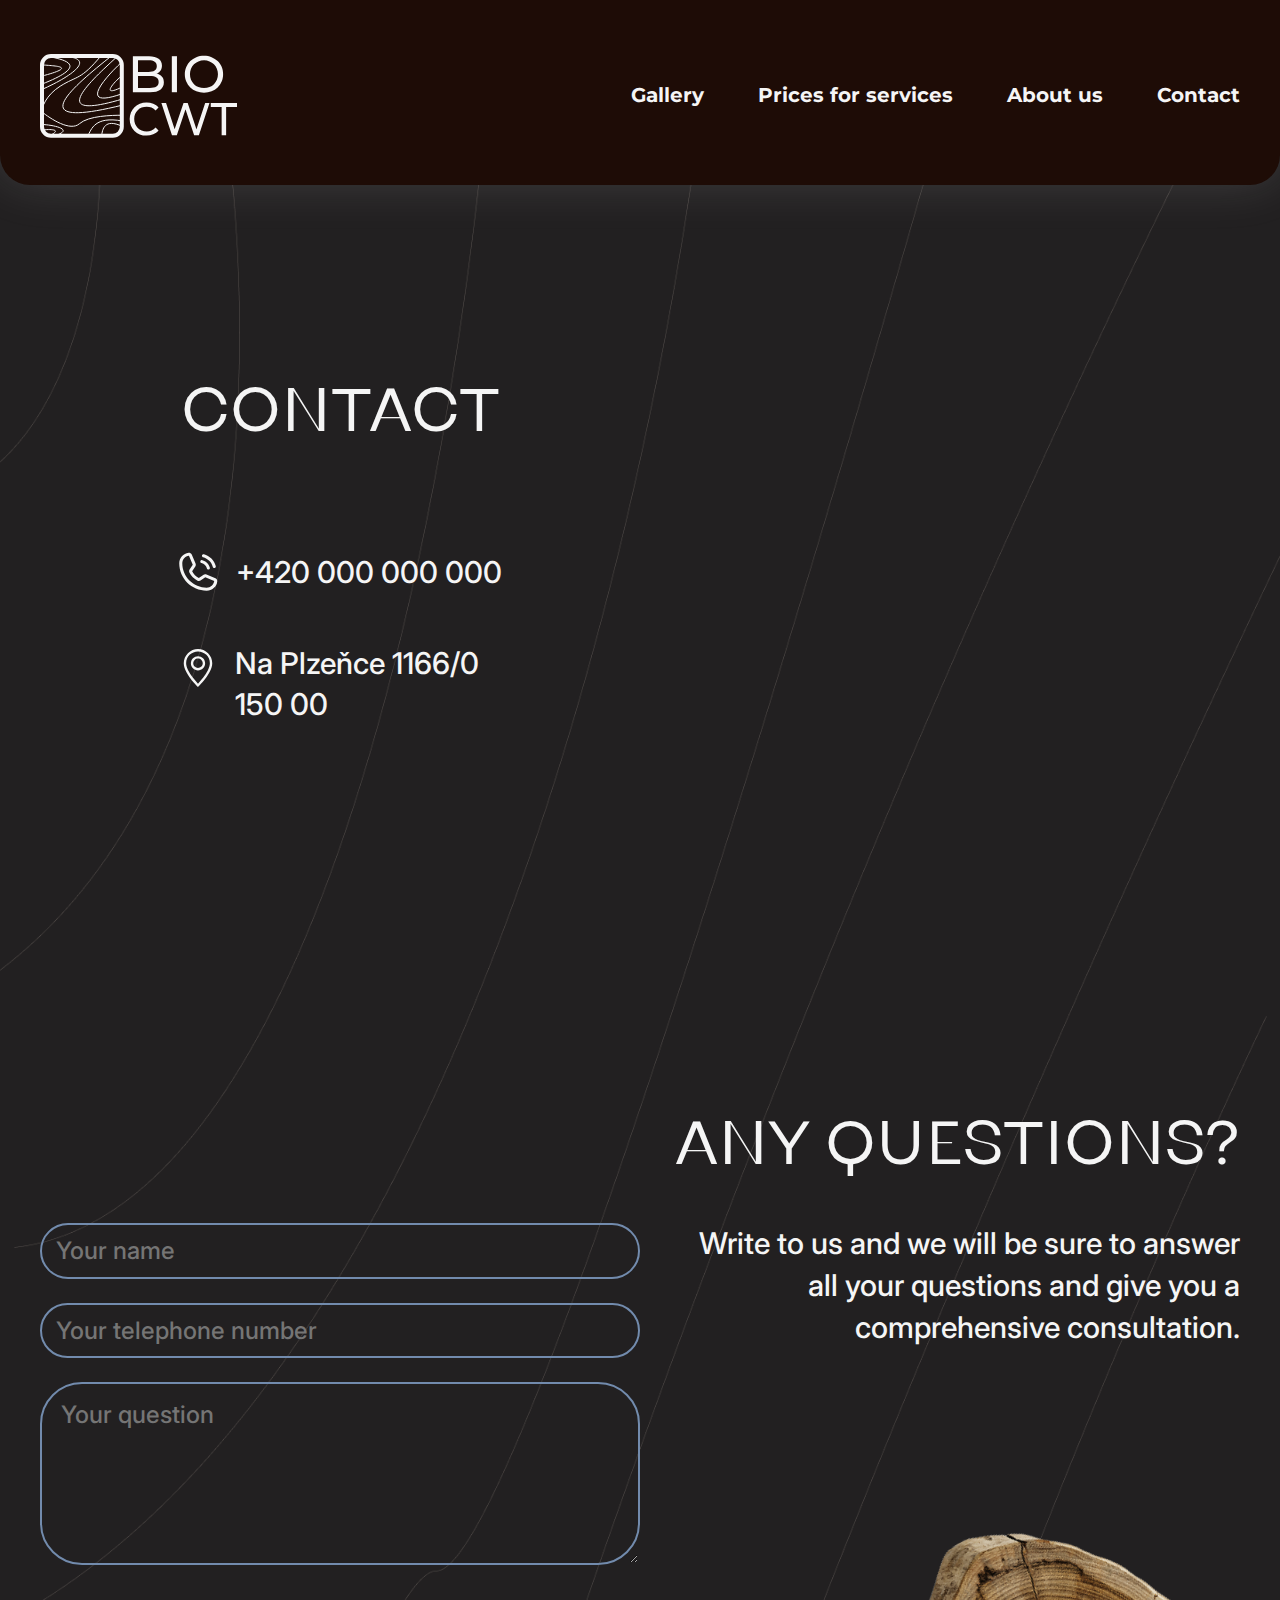
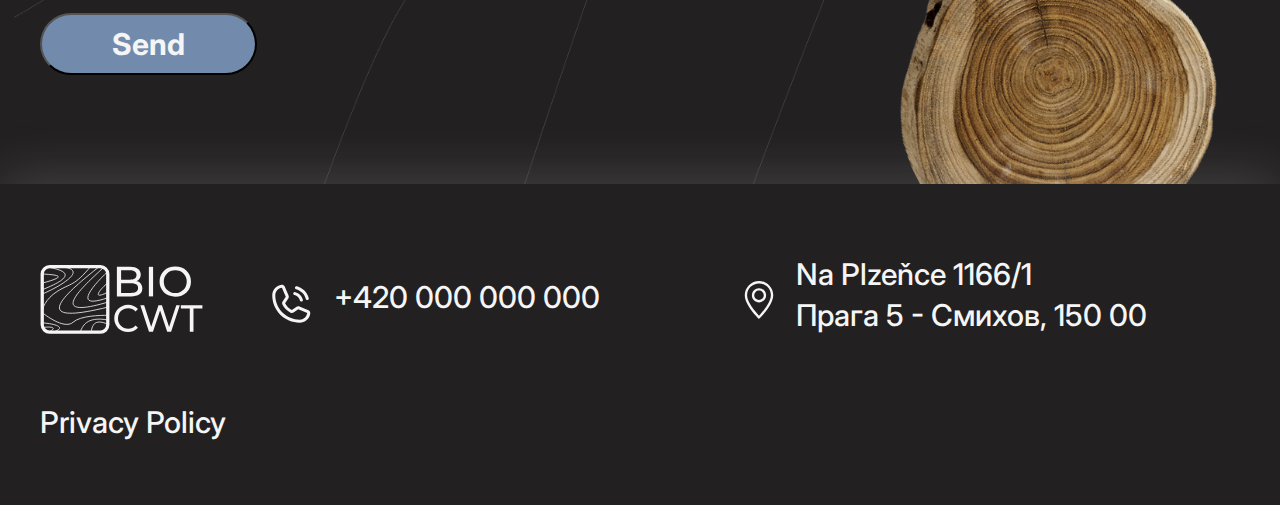
<file: Contact.html>
<!DOCTYPE html>
<html lang="en">
<head>
    <meta charset="UTF-8">
    <meta http-equiv="X-UA-Compatible" content="IE=edge">
    <meta name="viewport" content="width=device-width, initial-scale=1.0">
    <link rel="preconnect" href="https://fonts.googleapis.com">
    <link rel="preconnect" href="https://fonts.gstatic.com" crossorigin>
    <link href="https://fonts.googleapis.com/css2?family=Inter:wght@300;400;500;600;700&family=Josefin+Sans&family=Montserrat:wght@400;700&family=PT+Sans:wght@400;700&family=Roboto:wght@400;700&display=swap" rel="stylesheet">
    <link rel="preconnect" href="https://fonts.googleapis.com">
    <link rel="preconnect" href="https://fonts.gstatic.com" crossorigin>
    <link rel="preconnect" href="https://fonts.googleapis.com">
    <link rel="preconnect" href="https://fonts.gstatic.com" crossorigin>
    <link href="https://fonts.googleapis.com/css2?family=Inter:wght@300;400;500;600;700&family=Montserrat:wght@400;700&family=PT+Sans:wght@400;700&display=swap" rel="stylesheet">
    <link rel="preconnect" href="https://fonts.googleapis.com">
    <link rel="preconnect" href="https://fonts.gstatic.com" crossorigin>
    <link href="https://fonts.googleapis.com/css2?family=Inter:wght@300;400;500;600;700&family=Montserrat:wght@400;700&family=PT+Sans:wght@400;700&family=Roboto&display=swap" rel="stylesheet">
    <link rel="preconnect" href="https://fonts.googleapis.com">
    <link rel="preconnect" href="https://fonts.gstatic.com" crossorigin>
    <link href="https://fonts.googleapis.com/css2?family=Inter:wght@300;400;500;600;700&family=Josefin+Sans&family=Montserrat:wght@400;700&family=PT+Sans:wght@400;700&family=Roboto&display=swap" rel="stylesheet">
    <meta charset="utf-8">
    <meta name="viewport" content="width=device-width, initial-scale=1">
    <title>Contact</title>
    <link href="https://cdn.jsdelivr.net/npm/bootstrap@5.2.0/dist/css/bootstrap.min.css" rel="stylesheet" integrity="sha384-gH2yIJqKdNHPEq0n4Mqa/HGKIhSkIHeL5AyhkYV8i59U5AR6csBvApHHNl/vI1Bx" crossorigin="anonymous">

    <script src="https://cdn.jsdelivr.net/npm/swiper/swiper-bundle.min.js"></script>
    <link rel="stylesheet" href="https://cdn.jsdelivr.net/npm/swiper/swiper-bundle.min.css"/>
<link href="./assets/css/main.min.css?v=aea40933cd32e0d14b2d" rel="stylesheet"></head>


<body class="bg-fonts">

        
		        <section class="second_block container_padding header-shadow">

        <header class="navbar container_padding_right navbar-expand-lg d-flex flex-wrap align-items-center justify-content-between pt-none">
                <a href="#" class="navbar-brand me-5 pt-none"> 
                    <svg class="logo logo_header_2" height="36" width="84">
                        <use xlink:href="#logo"></use>
                    </svg>
                </a>
                <div class="collapse navbar-collapse flex-grow-none logo_header_2" id="navbarSupportedContent">
                    <ul class="navbar-nav mr-auto">
                        <li class="nav-item">
                            <a href="gallery.html" class="me-5 text-menu">
                                Gallery
                            </a>
                        </li>
                        <li class="nav-item">
                            <a href="Prices_for_services.html" class="me-5 text-menu">
                                Prices for services
                            </a>
                        </li>
                        <li class="nav-item">
                            <a href="about_us.html" class="me-5 text-menu">
                                About us
                            </a>
                        </li>
                        <li class="nav-item">
                            <a href="Contact.html" class="text-menu">
                                Contact
                            </a>
                        </li>
                    </ul>
                </div>

            <a href="#" class="d-lg-none d-mg-flex logo_header_2">
                <svg width="23" height="15">
                    <use xlink:href="#bar"></use>
                </svg>
            </a>
        </header>

       </section>
	    

        
		        <div class="bg container_padding container_padding_right d-lg-flex justify-content-between align-items-center">
        <div class="col-12 col-md-6 d-flex flex-column ninth_section_center  justify-content-cente">
                <h1 class="h1-text ninth_section_h1">
                    Contact
                </h1>
                <div>
                    <div class="phone_content ninth_section_phone_content d-flex  justify-content-cente">
                        <svg class="phone" height="24" width="18">
                            <use xlink:href="#phone"></use>
                        </svg>
                        <a class="text-p" href="#">
                            +420 000 000 000
                        </a>
                    </div>
                    <div class="d-flex geo_content justify-content-cente">
                        <svg class="geo" height="24" width="18">
                            <use xlink:href="#geo"></use>
                        </svg>
                        <a class="text-p" href="#">
                            Na Plzeňce 1166/0
                            <br>
                            150 00
                        </a>
                    </div>
                </div>
        </div>
        <!-- <img class="map_img" src="./img/map_1.jpg" alt="">
        <img class="map_img_lg d-none " src="./img/MAP.jpg" alt=""> -->
        <iframe class="iframe_block col-lg-6 col-12" src="https://www.google.com/maps/embed?pb=!1m18!1m12!1m3!1d1785.0425698276097!2d14.408749479180912!3d50.064750981826386!2m3!1f0!2f0!3f0!3m2!1i1024!2i768!4f13.1!3m3!1m2!1s0x470b945b95b40c65%3A0x425c89c3bcbc2d8b!2sPerson%C3%A1ln%C3%AD%20agentura%20GOODWORKER!5e0!3m2!1sru!2sua!4v1660555113403!5m2!1sru!2sua" width="600" height="450" style="border:0;" allowfullscreen="" loading="lazy" referrerpolicy="no-referrer-when-downgrade"></iframe>
    </div>
	    


        
		        <section class="container_padding container_padding_right seventh-section">
        <h1 class="h1-text seventh-section_h1 text-lg-right">
            Any questions?
        </h1>
        <div class="d-lg-flex seventh-section_content">
            <div class="col-12 col-lg-6 seventh-section_block-1">
                <form action="#">
                    <input type="text" class="seventh-section_input" name="fname" placeholder="Your name"/>
                    <br />
                    <input type="tel" class="seventh-section_input" name="fname" placeholder="Your telephone number"/>
                    <br />
                    <textarea type="text" class="seventh-section_input seventh-section_input_question" name="fname" placeholder="Your question"></textarea>
                    <br />
                </form>
                <button class="button button_element d-block">Send</button>
            </div>
            <div class="col-12 col-lg-6 seventh-section_block-2">
                <p class="text-p seventh-section_text-p">
                    Write to us and we will be sure to answer all your questions and give you a comprehensive consultation.
                </p>
                <!-- <img class="d-none d-lg-block" src="./img/image_wood.png" alt="image_wood.png"> -->
            </div>
        </div>
    </section>
	    


        
		    <footer class="footer-shadow container_padding container_padding_right footer">
    <div class="footer_section">
    <svg class="logo footer_section_logo col-xl-3" height="70" width="164">
        <use xlink:href="#logo"></use>
    </svg>

    <div class="d-flex col-xl-5 geo_content align-items-center justify-content-cente">
        <svg class="geo" height="24" width="18">
            <use xlink:href="#geo"></use>
        </svg>
        <a class="text-p" href="#">
            Na Plzeňce 1166/1
            <h5 class="d-none d-xl-block text-p">Прага 5 - Смихов, 150 00</h5></a>
    </div>

    <div class="col-xl-4 phone_content">
        <svg class="phone" height="24" width="18">
            <use xlink:href="#phone"></use>
        </svg>
        <a class="text-p" href="#">
            +420 000 000 000
        </a>
    </div>
</div>
    <a class="d-xl-none text-p policy" href="#">Политика конфиденциальности</a>
    <a class="d-none d-xl-block policy text-p" href="#">Privacy Policy</a>
</footer>
		



 <svg class="d-none">
            <symbol id="logo" viewBox="0 0 197 84" fill="none" xmlns="http://www.w3.org/2000/svg">
                <path d="M92.8767 38.2238V2.20516H109.034C113.184 2.20516 116.375 3.04559 118.604 4.72646C120.834 6.37303 121.949 8.63706 121.949 11.5186C121.949 13.4739 121.503 15.1204 120.611 16.4583C119.753 17.7961 118.587 18.8252 117.112 19.5456C115.637 20.2659 114.042 20.6261 112.327 20.6261L113.253 19.0825C115.311 19.0825 117.129 19.4427 118.707 20.163C120.285 20.8834 121.537 21.9468 122.463 23.3533C123.39 24.7254 123.853 26.4406 123.853 28.4988C123.853 31.5861 122.686 33.9873 120.354 35.7025C118.055 37.3834 114.625 38.2238 110.063 38.2238H92.8767ZM98.0222 34.0559H109.857C112.704 34.0559 114.882 33.5757 116.392 32.6152C117.901 31.6547 118.656 30.1453 118.656 28.0871C118.656 25.9946 117.901 24.4681 116.392 23.5076C114.882 22.5471 112.704 22.0669 109.857 22.0669H97.5591V17.899H108.571C111.178 17.899 113.202 17.4188 114.642 16.4583C116.083 15.4978 116.803 14.057 116.803 12.136C116.803 10.215 116.083 8.77428 114.642 7.81378C113.202 6.85328 111.178 6.37303 108.571 6.37303H98.0222V34.0559Z" fill="#F5F5F5"/>
                <path d="M131.82 38.2238V2.20516H136.965V38.2238H131.82Z" fill="#F5F5F5"/>
                <path d="M164.009 38.6355C161.264 38.6355 158.709 38.1724 156.342 37.2462C154.009 36.32 151.985 35.0336 150.27 33.387C148.555 31.7062 147.217 29.7509 146.257 27.5211C145.296 25.2914 144.816 22.8559 144.816 20.2145C144.816 17.5731 145.296 15.1376 146.257 12.9078C147.217 10.6781 148.555 8.73997 150.27 7.09341C151.985 5.41253 154.009 4.109 156.342 3.18281C158.675 2.25661 161.23 1.79352 164.009 1.79352C166.753 1.79352 169.274 2.25661 171.573 3.18281C173.905 4.0747 175.929 5.36108 177.644 7.04195C179.394 8.68852 180.732 10.6267 181.658 12.8564C182.618 15.0861 183.099 17.5388 183.099 20.2145C183.099 22.8902 182.618 25.3429 181.658 27.5726C180.732 29.8023 179.394 31.7576 177.644 33.4385C175.929 35.085 173.905 36.3714 171.573 37.2976C169.274 38.1895 166.753 38.6355 164.009 38.6355ZM164.009 34.0559C165.998 34.0559 167.834 33.7129 169.514 33.0268C171.23 32.3408 172.705 31.3803 173.94 30.1453C175.209 28.8761 176.186 27.4011 176.873 25.7202C177.593 24.0393 177.953 22.2041 177.953 20.2145C177.953 18.2249 177.593 16.3896 176.873 14.7088C176.186 13.0279 175.209 11.57 173.94 10.3351C172.705 9.06585 171.23 8.0882 169.514 7.40214C167.834 6.71607 165.998 6.37303 164.009 6.37303C161.985 6.37303 160.115 6.71607 158.4 7.40214C156.719 8.0882 155.244 9.06585 153.975 10.3351C152.706 11.57 151.711 13.0279 150.991 14.7088C150.304 16.3896 149.961 18.2249 149.961 20.2145C149.961 22.2041 150.304 24.0393 150.991 25.7202C151.711 27.4011 152.706 28.8761 153.975 30.1453C155.244 31.3803 156.719 32.3408 158.4 33.0268C160.115 33.7129 161.985 34.0559 164.009 34.0559Z" fill="#F5F5F5"/>
                <path d="M106.441 81.5933C104.025 81.5933 101.79 81.1929 99.7362 80.3921C97.7127 79.5606 95.9459 78.4056 94.4358 76.9272C92.956 75.4181 91.7932 73.6625 90.9475 71.6606C90.1019 69.6586 89.6791 67.4565 89.6791 65.0541C89.6791 62.6518 90.1019 60.4496 90.9475 58.4477C91.7932 56.4458 92.9711 54.7056 94.4811 53.2272C95.9912 51.7181 97.758 50.5631 99.7815 49.7623C101.835 48.9307 104.07 48.515 106.486 48.515C108.933 48.515 111.183 48.9461 113.236 49.8085C115.32 50.6401 117.087 51.8875 118.537 53.5506L115.592 56.4612C114.384 55.1676 113.025 54.2128 111.515 53.5968C110.005 52.95 108.389 52.6266 106.668 52.6266C104.886 52.6266 103.225 52.9346 101.684 53.5506C100.174 54.1666 98.8604 55.029 97.7429 56.1378C96.6255 57.2465 95.7496 58.5709 95.1154 60.1109C94.5113 61.62 94.2093 63.2678 94.2093 65.0541C94.2093 66.8405 94.5113 68.5036 95.1154 70.0436C95.7496 71.5528 96.6255 72.8617 97.7429 73.9705C98.8604 75.0793 100.174 75.9417 101.684 76.5576C103.225 77.1736 104.886 77.4816 106.668 77.4816C108.389 77.4816 110.005 77.1736 111.515 76.5576C113.025 75.9109 114.384 74.9253 115.592 73.6009L118.537 76.5114C117.087 78.1746 115.32 79.4374 113.236 80.2997C111.183 81.1621 108.918 81.5933 106.441 81.5933Z" fill="#F5F5F5"/>
                <path d="M131.983 81.2237L121.383 48.8845H126.049L135.789 78.729H133.433L143.536 48.8845H147.703L157.579 78.729H155.314L165.19 48.8845H169.494L158.893 81.2237H154.136L144.895 53.5506H146.118L136.831 81.2237H131.983Z" fill="#F5F5F5"/>
                <path d="M181.642 81.2237V52.9038H170.77V48.8845H197V52.9038H186.127V81.2237H181.642Z" fill="#F5F5F5"/>
                <path d="M71.3092 2.01434C34.916 31.2901 -21.7554 76.9495 82.1869 51.1654" stroke="#F5F5F5" stroke-linecap="round"/>
                <path d="M77.3524 2.41724C51.0311 26.5899 4.83448 68.0863 82.1869 45.1222" stroke="#F5F5F5" stroke-linecap="round"/>
                <path d="M81.7841 8.05756C63.3861 24.9784 37.6288 55.3554 81.7841 39.8849" stroke="#F5F5F5" stroke-linecap="round"/>
                <path d="M82.1869 21.3525C74.5322 27.3957 59.2229 44.3166 82.1869 33.036" stroke="#F5F5F5" stroke-linecap="round"/>
                <path d="M2.0144 59.2229C0.805767 53.8512 6.28492 40.9323 20.1439 32.2301C37.4676 21.3525 40.2878 26.5899 60.8345 2.01434" stroke="#F5F5F5" stroke-linecap="round"/>
                <path d="M2.0144 35.4532C27.7986 24.1726 66.1525 1.04749 13.295 2.01439" stroke="#F5F5F5" stroke-linecap="round"/>
                <path d="M7.65461 2.41724C23.7697 5.37167 51.5683 10.8777 1.61145 30.2158" stroke="#F5F5F5" stroke-linecap="round"/>
                <path d="M1.61145 10.8777C15.7122 11.952 38.6762 12.4892 1.61145 22.1583" stroke="#F5F5F5" stroke-linecap="round"/>
                <path d="M81.7841 61.2373C72.3836 61.2373 48.5064 61.6402 39.4819 69.6978C30.4575 77.7553 10.7433 65.1318 1.61145 57.6115" stroke="#F5F5F5" stroke-linecap="round"/>
                <path d="M47.9424 81.7841C51.2997 75.0695 54.7913 62.0431 81.7841 66.8777" stroke="#F5F5F5" stroke-linecap="round"/>
                <path d="M61.6403 81.7841C62.3117 75.3381 64.4604 64.0575 81.7841 72.115" stroke="#F5F5F5" stroke-linecap="round"/>
                <path d="M2.41724 70.5035C12.0863 70.7721 36.2589 75.3381 14.5036 81.7841" stroke="#F5F5F5" stroke-linecap="round"/>
                <path d="M2.0144 76.1438C8.72903 74.9352 24.1727 74.9352 9.2662 81.7841" stroke="#F5F5F5" stroke-linecap="round"/>
                <rect x="2" y="2" width="79.7985" height="79.7985" rx="9" stroke="#F5F5F5" stroke-width="4"/>
            </symbol>

            <symbol id="bar" viewBox="0 0 23 15" fill="none" xmlns="http://www.w3.org/2000/svg">
                <line x1="1.5" y1="7.5" x2="21.5" y2="7.5" stroke="#F5F5F5" stroke-width="3" stroke-linecap="round"/>
                <line x1="13.5" y1="13.5" x2="21.5" y2="13.5" stroke="#F5F5F5" stroke-width="3" stroke-linecap="round"/>
                <line x1="1.5" y1="1.5" x2="9.5" y2="1.5" stroke="#F5F5F5" stroke-width="3" stroke-linecap="round"/>
            </symbol>

            <symbol id="phone" viewBox="0 0 40 40" fill="none" xmlns="http://www.w3.org/2000/svg">
                <path d="M23.6289 3.40221C23.6809 3.20358 23.772 3.01733 23.8968 2.85436C24.0217 2.69139 24.1778 2.55497 24.3561 2.45311C24.5344 2.35125 24.7311 2.28598 24.9349 2.26115C25.1388 2.23631 25.3455 2.25239 25.543 2.30846C28.4557 3.08965 31.1116 4.62346 33.244 6.75586C35.3764 8.88826 36.9102 11.5442 37.6914 14.4569C37.7475 14.6544 37.7636 14.8611 37.7387 15.0649C37.7139 15.2687 37.6486 15.4655 37.5468 15.6438C37.4449 15.822 37.3085 15.9782 37.1455 16.103C36.9825 16.2279 36.7963 16.319 36.5977 16.371C36.4643 16.4096 36.3263 16.4293 36.1875 16.4295C35.8426 16.4276 35.5081 16.3115 35.2361 16.0996C34.9641 15.8876 34.7698 15.5916 34.6836 15.2577C34.0338 12.8793 32.7751 10.7115 31.0317 8.96811C29.2884 7.22473 27.1205 5.96604 24.7422 5.31627C24.5418 5.26644 24.3535 5.1769 24.1883 5.05295C24.0232 4.929 23.8846 4.77316 23.7808 4.59467C23.677 4.41618 23.61 4.21867 23.5839 4.01383C23.5578 3.809 23.5731 3.60102 23.6289 3.40221ZM23.1211 11.3514C24.4431 11.7133 25.6481 12.4133 26.6173 13.3825C27.5865 14.3518 28.2865 15.5567 28.6484 16.8788C28.7316 17.2143 28.925 17.5123 29.1977 17.7248C29.4704 17.9373 29.8066 18.052 30.1523 18.0506C30.2848 18.0519 30.4167 18.0322 30.543 17.9921C30.7434 17.9422 30.9317 17.8527 31.0968 17.7287C31.262 17.6048 31.4006 17.4489 31.5044 17.2704C31.6082 17.092 31.6751 16.8944 31.7012 16.6896C31.7273 16.4848 31.712 16.2768 31.6562 16.078C31.163 14.2216 30.1879 12.5285 28.8296 11.1702C27.4714 9.812 25.7783 8.83686 23.9219 8.34361C23.7181 8.26936 23.501 8.23836 23.2846 8.25259C23.0681 8.26681 22.857 8.32595 22.6646 8.42624C22.4723 8.52653 22.3029 8.66576 22.1674 8.83509C22.0318 9.00442 21.9329 9.20012 21.8771 9.40974C21.8213 9.61935 21.8098 9.8383 21.8432 10.0526C21.8767 10.2669 21.9544 10.472 22.0714 10.6546C22.1884 10.8373 22.3422 10.9935 22.5229 11.1135C22.7036 11.2335 22.9073 11.3145 23.1211 11.3514ZM39.2344 30.1991C38.8889 32.8366 37.5973 35.2589 35.5999 37.0156C33.6025 38.7724 31.035 39.744 28.375 39.7499C12.8672 39.7499 0.25 27.1327 0.25 11.6249C0.255864 8.96482 1.22749 6.39741 2.98422 4.39998C4.74096 2.40254 7.16327 1.111 9.80078 0.765488C10.4731 0.690939 11.1518 0.832497 11.7382 1.16963C12.3247 1.50677 12.7886 2.02196 13.0625 2.64049L16.9883 11.8006C17.1919 12.2761 17.2736 12.7949 17.2258 13.31C17.1781 13.825 17.0024 14.3199 16.7148 14.7499L13.4727 19.7108C14.9408 22.6903 17.3599 25.0956 20.3477 26.5467L25.25 23.285C25.6795 22.9955 26.1757 22.8203 26.6917 22.7758C27.2077 22.7314 27.7266 22.8193 28.1992 23.0311L37.3594 26.9374C37.9779 27.2113 38.4931 27.6751 38.8302 28.2616C39.1674 28.8481 39.3089 29.5267 39.2344 30.1991ZM36.1289 29.8085L26.9687 25.9022L22.0859 29.1639C21.6367 29.4609 21.1182 29.6368 20.581 29.6744C20.0437 29.7121 19.5058 29.6102 19.0195 29.3788C15.3807 27.6186 12.4374 24.689 10.6602 21.0585C10.4258 20.5738 10.3207 20.0368 10.3549 19.4996C10.3891 18.9624 10.5616 18.4431 10.8555 17.9921L14.1172 13.0311L10.1914 3.87096C8.30654 4.11325 6.57462 5.03426 5.31991 6.46154C4.0652 7.88882 3.37374 9.72449 3.375 11.6249C3.38017 18.2537 6.01575 24.6095 10.703 29.2968C15.3903 33.9841 21.7462 36.6197 28.375 36.6249C30.2754 36.6261 32.111 35.9347 33.5383 34.68C34.9656 33.4252 35.8866 31.6933 36.1289 29.8085Z" fill="#F5F5F5"/>
            </symbol>


            <symbol id="geo" viewBox="0 0 50 50" fill="none" xmlns="http://www.w3.org/2000/svg">
                <g clip-path="url(#clip0_30_131)">
                    <path d="M38.0188 27.9375C36.3813 31.2562 34.1625 34.5625 31.8938 37.5312C29.7416 40.3301 27.4403 43.011 25 45.5625C22.5596 43.0111 20.2584 40.3301 18.1063 37.5312C15.8375 34.5625 13.6188 31.2562 11.9813 27.9375C10.325 24.5844 9.375 21.4438 9.375 18.75C9.375 14.606 11.0212 10.6317 13.9515 7.70146C16.8817 4.7712 20.856 3.125 25 3.125C29.144 3.125 33.1183 4.7712 36.0485 7.70146C38.9788 10.6317 40.625 14.606 40.625 18.75C40.625 21.4438 39.6719 24.5844 38.0188 27.9375ZM25 50C25 50 43.75 32.2313 43.75 18.75C43.75 13.7772 41.7746 9.00805 38.2583 5.49175C34.7419 1.97544 29.9728 0 25 0C20.0272 0 15.2581 1.97544 11.7417 5.49175C8.22544 9.00805 6.25 13.7772 6.25 18.75C6.25 32.2313 25 50 25 50Z" fill="#F5F5F5"/>
                    <path d="M25 25C23.3424 25 21.7527 24.3415 20.5806 23.1694C19.4085 21.9973 18.75 20.4076 18.75 18.75C18.75 17.0924 19.4085 15.5027 20.5806 14.3306C21.7527 13.1585 23.3424 12.5 25 12.5C26.6576 12.5 28.2473 13.1585 29.4194 14.3306C30.5915 15.5027 31.25 17.0924 31.25 18.75C31.25 20.4076 30.5915 21.9973 29.4194 23.1694C28.2473 24.3415 26.6576 25 25 25ZM25 28.125C27.4864 28.125 29.871 27.1373 31.6291 25.3791C33.3873 23.621 34.375 21.2364 34.375 18.75C34.375 16.2636 33.3873 13.879 31.6291 12.1209C29.871 10.3627 27.4864 9.375 25 9.375C22.5136 9.375 20.129 10.3627 18.3709 12.1209C16.6127 13.879 15.625 16.2636 15.625 18.75C15.625 21.2364 16.6127 23.621 18.3709 25.3791C20.129 27.1373 22.5136 28.125 25 28.125Z" fill="#F5F5F5"/>
                    </g>
                    <defs>
                    <clipPath id="clip0_30_131">
                    <rect width="50" height="50" fill="white"/>
                    </clipPath>
                    </defs>
            </symbol>
        </svg>
<script defer src="./assets/js/vendor.min.js?v=85a4366738e33aed9ba0"></script><script defer src="./assets/js/main.min.js?v=aea40933cd32e0d14b2d"></script></body>
</file>
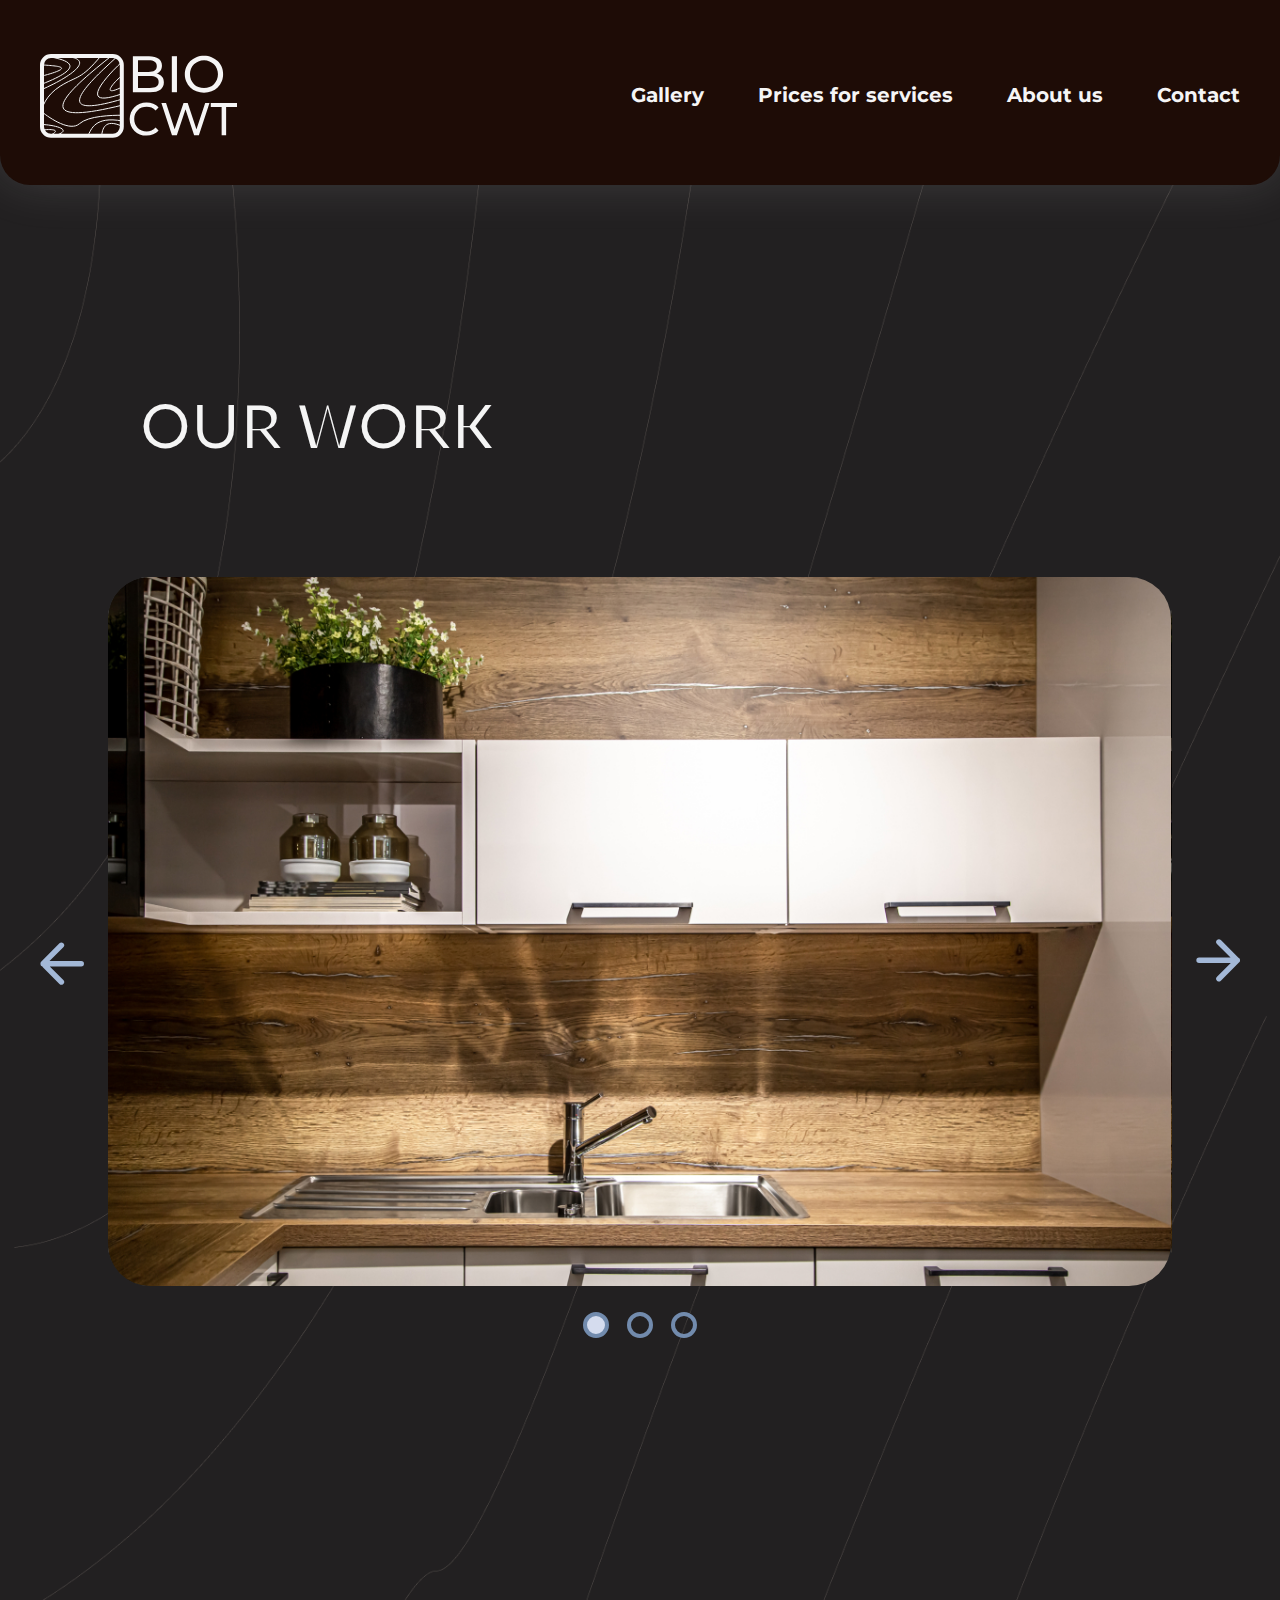
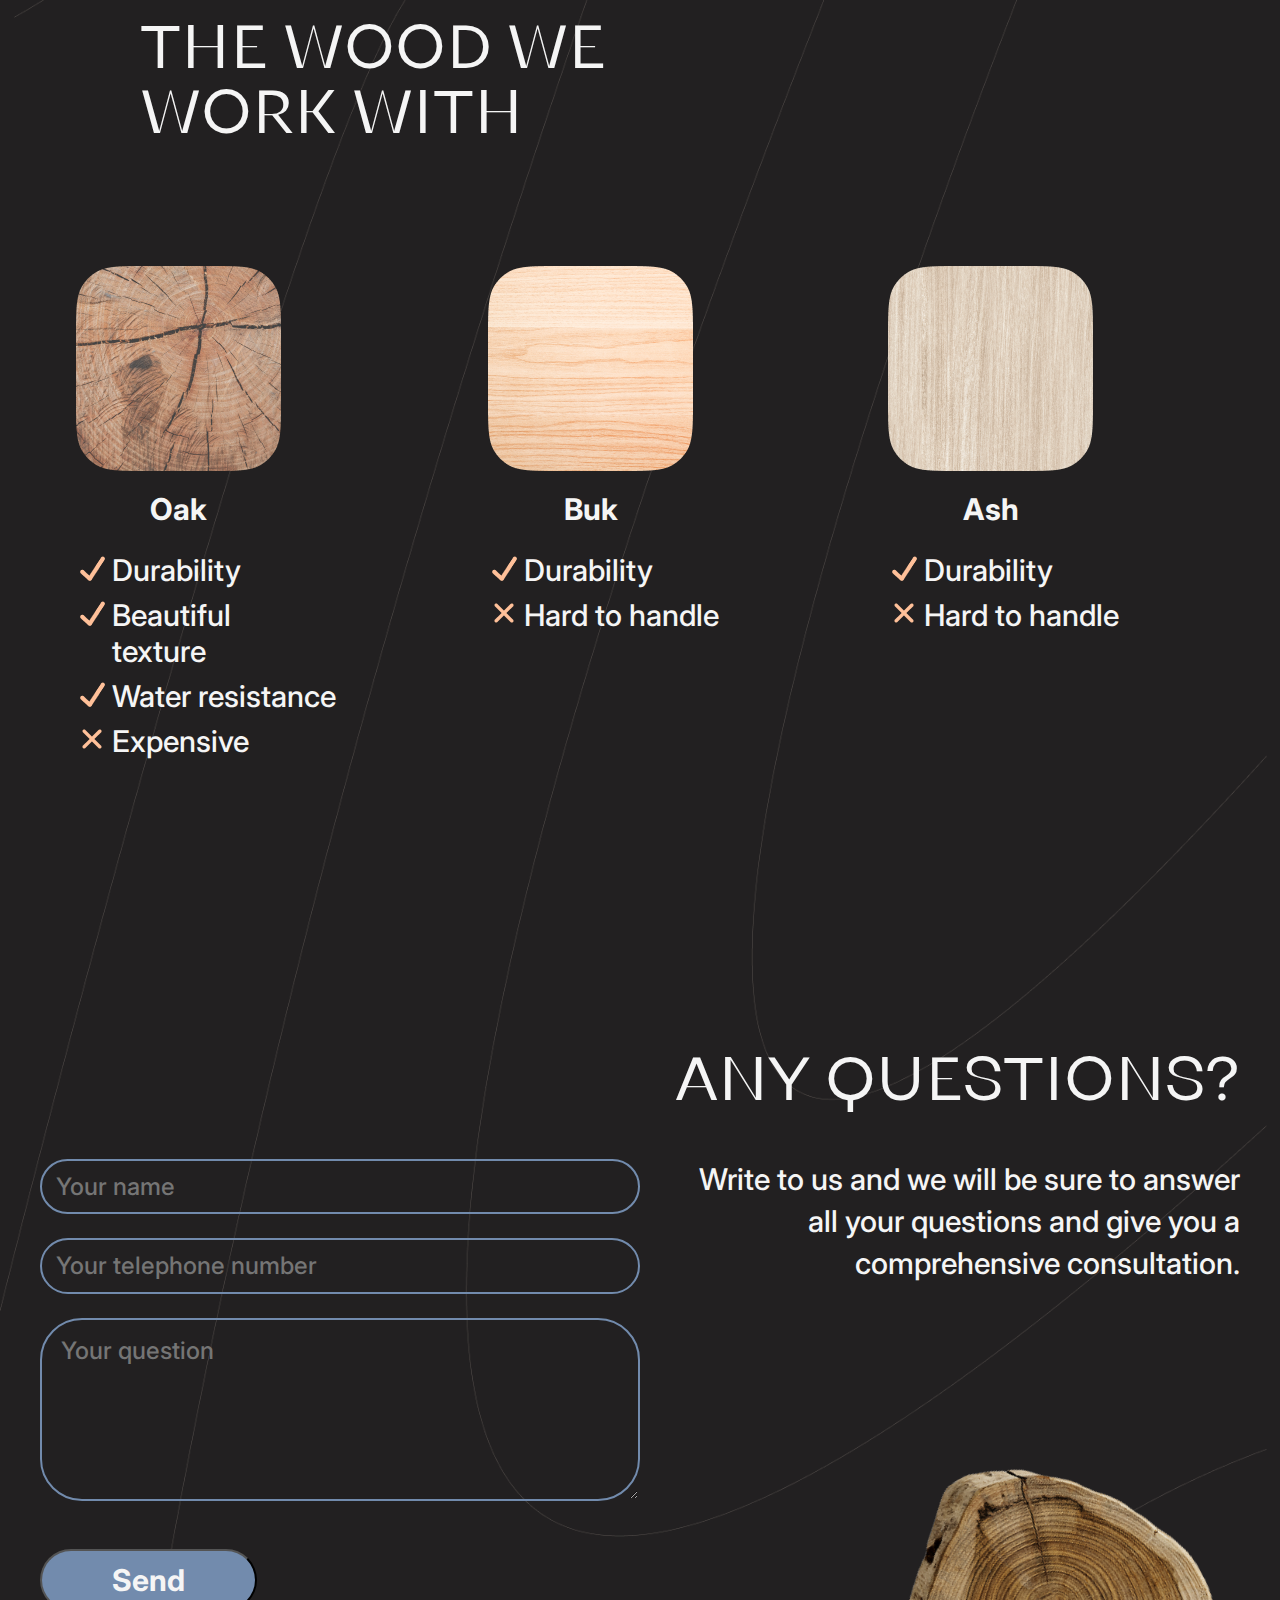
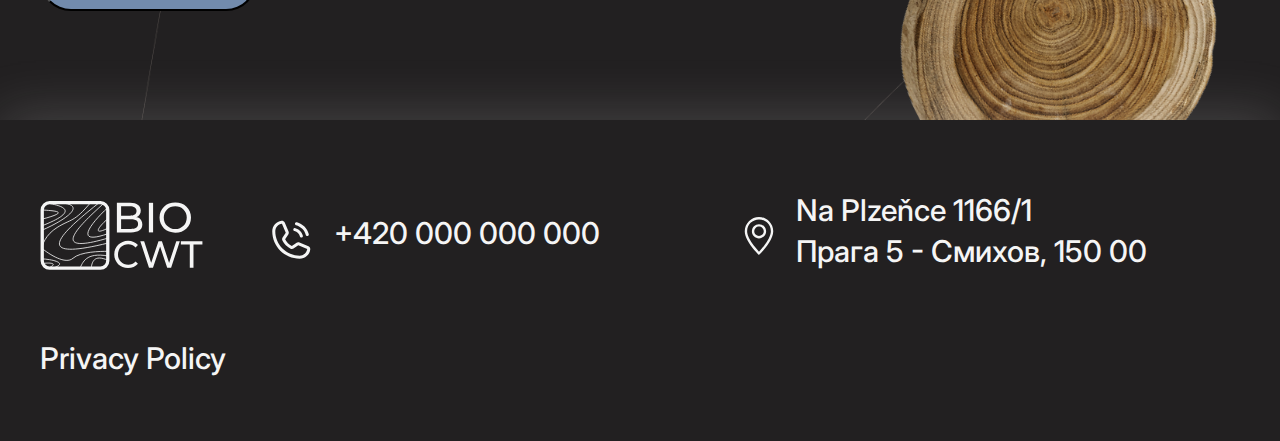
<file: gallery.html>
<!DOCTYPE html>
<html lang="en">
<head>
    <meta charset="UTF-8">
    <meta http-equiv="X-UA-Compatible" content="IE=edge">
    <meta name="viewport" content="width=device-width, initial-scale=1.0">
    <link rel="preconnect" href="https://fonts.googleapis.com">
    <link rel="preconnect" href="https://fonts.gstatic.com" crossorigin>
    <link href="https://fonts.googleapis.com/css2?family=Inter:wght@300;400;500;600;700&family=Josefin+Sans&family=Montserrat:wght@400;700&family=PT+Sans:wght@400;700&family=Roboto:wght@400;700&display=swap" rel="stylesheet">
    <link rel="preconnect" href="https://fonts.googleapis.com">
    <link rel="preconnect" href="https://fonts.gstatic.com" crossorigin>
    <link rel="preconnect" href="https://fonts.googleapis.com">
    <link rel="preconnect" href="https://fonts.gstatic.com" crossorigin>
    <link href="https://fonts.googleapis.com/css2?family=Inter:wght@300;400;500;600;700&family=Montserrat:wght@400;700&family=PT+Sans:wght@400;700&display=swap" rel="stylesheet">
    <link rel="preconnect" href="https://fonts.googleapis.com">
    <link rel="preconnect" href="https://fonts.gstatic.com" crossorigin>
    <link href="https://fonts.googleapis.com/css2?family=Inter:wght@300;400;500;600;700&family=Montserrat:wght@400;700&family=PT+Sans:wght@400;700&family=Roboto&display=swap" rel="stylesheet">
    <link rel="preconnect" href="https://fonts.googleapis.com">
    <link rel="preconnect" href="https://fonts.gstatic.com" crossorigin>
    <link href="https://fonts.googleapis.com/css2?family=Inter:wght@300;400;500;600;700&family=Josefin+Sans&family=Montserrat:wght@400;700&family=PT+Sans:wght@400;700&family=Roboto&display=swap" rel="stylesheet">
    <meta charset="utf-8">
    <meta name="viewport" content="width=device-width, initial-scale=1">
    <title>Gallery</title>
    <link href="https://cdn.jsdelivr.net/npm/bootstrap@5.2.0/dist/css/bootstrap.min.css" rel="stylesheet" integrity="sha384-gH2yIJqKdNHPEq0n4Mqa/HGKIhSkIHeL5AyhkYV8i59U5AR6csBvApHHNl/vI1Bx" crossorigin="anonymous">

    <script src="https://cdn.jsdelivr.net/npm/swiper/swiper-bundle.min.js"></script>
    <link rel="stylesheet" href="https://cdn.jsdelivr.net/npm/swiper/swiper-bundle.min.css"/>
<link href="./assets/css/main.min.css?v=aea40933cd32e0d14b2d" rel="stylesheet"></head>


<body class="bg-fonts">

    
		    <section class="second_block container_padding header-shadow">

        <header class="navbar container_padding_right navbar-expand-lg d-flex flex-wrap align-items-center justify-content-between pt-none">
                <a href="#" class="navbar-brand me-5 pt-none"> 
                    <svg class="logo logo_header_2" height="36" width="84">
                        <use xlink:href="#logo"></use>
                    </svg>
                </a>
                <div class="collapse navbar-collapse flex-grow-none logo_header_2" id="navbarSupportedContent">
                    <ul class="navbar-nav mr-auto">
                        <li class="nav-item">
                            <a href="gallery.html" class="me-5 text-menu">
                                Gallery
                            </a>
                        </li>
                        <li class="nav-item">
                            <a href="Prices_for_services.html" class="me-5 text-menu">
                                Prices for services
                            </a>
                        </li>
                        <li class="nav-item">
                            <a href="about_us.html" class="me-5 text-menu">
                                About us
                            </a>
                        </li>
                        <li class="nav-item">
                            <a href="Contact.html" class="text-menu">
                                Contact
                            </a>
                        </li>
                    </ul>
                </div>

            <a href="#" class="d-lg-none d-mg-flex logo_header_2">
                <svg width="23" height="15">
                    <use xlink:href="#bar"></use>
                </svg>
            </a>
        </header>

       </section>
	

    
		    <section class="container_padding container_padding_right fourth_block">
        <h1 class="h1-text h1_margin fourth_block_h1">
            Our work
        </h1>
        <div class="fourth_block_container d-flex justify-content-cente align-items-center">
            <div class="swiper-button-prev-custom"></div>
            <div class="swiper mySwiper">
                <div class="swiper-wrapper">
                    <div class="swiper-slide">
                        <picture>
                            <img class="fourth_block_img" src="./assets/img/img.jpg" alt="kitchen" srcset="./assets/img/img.jpg 1x, ./assets/img/img@2x.jpg 2x">
                        </picture>
                    </div>
                    <div class="swiper-slide">
                        <picture>
                            <img class="fourth_block_img" src="./assets/img/img.jpg" alt="kitchen" srcset="./assets/img/img.jpg 1x, ./assets/img/img@2x.jpg 2x">
                        </picture>
                    </div>
                    <div class="swiper-slide">
                        <picture>
                            <img class="fourth_block_img" src="./assets/img/img.jpg" alt="kitchen" srcset="./assets/img/img.jpg 1x, ./assets/img/img@2x.jpg 2x">
                        </picture>
                    </div>
                
                </div>
                <div class="swiper-pagination"></div>
            </div>
            <div class="swiper-button-next-custom"></div>

        </div>
      
          <!-- Swiper JS -->
          
    </section>
	

                        
    
		    <section class="container_padding container_padding_right third_block">
        <h1 class="h1-text third_block_h1 h1_margin">
            THE WOOD WE 
            <br>
            WORK WITH
        </h1>
        <div class="d-flex mx-auto justify-content-cente third_block_scroll">
            <div class=" col-sm-4 scroll_block padding_img_1">
                <img class="third_block_img " src="./assets/img/old-wood-grain-background_2.png" alt="old-wood-grain-background_2.png">
                <h3 class="h3-text text-center">
                    Oak
                </h3>
                <ul>
                    <li class="text-li">
                        Durability
                    </li>
                    <li class="text-li">
                        Beautiful 
                        <br>
                        texture
                    </li>
                    <li class="text-li">
                        Water resistance
                    </li>
                    <li class="text-li">
                        Expensive
                    </li>
                </ul>
            </div>

            <div class="col-sm-4 scroll_block scroll_block_centre padding_img">
                <div>
                    <img class="third_block_img" src="./assets/img/wood-texture-design-decoration_1.png" alt="wood-texture-design-decoration_1.png">
                    <h3 class="h3-text text-center">
                        Buk
                    </h3>
                </div>
                <ul>
                    <li class="text-li">
                        Durability
                    </li>
                    <li class="text-li">
                        Hard to handle 
                    </li>
                </ul>
            </div>

            <div class=" col-sm-4 scroll_block padding_img">
                <img class="third_block_img" src="./assets/img/pale-oak-wood-texture-design-background_1.png" alt="pale-oak-wood-texture-design-background_1.png">
                <h3 class="h3-text text-center">
                    Ash
                </h3>
                <ul>
                    <li class=" text-li">
                        Durability
                    </li>
                    <li class="text-li">
                        Hard to handle 
                    </li>
                </ul>
            </div>
        </div>
    </section>
	

    
		    <section class="container_padding container_padding_right seventh-section">
        <h1 class="h1-text seventh-section_h1 text-lg-right">
            Any questions?
        </h1>
        <div class="d-lg-flex seventh-section_content">
            <div class="col-12 col-lg-6 seventh-section_block-1">
                <form action="#">
                    <input type="text" class="seventh-section_input" name="fname" placeholder="Your name"/>
                    <br />
                    <input type="tel" class="seventh-section_input" name="fname" placeholder="Your telephone number"/>
                    <br />
                    <textarea type="text" class="seventh-section_input seventh-section_input_question" name="fname" placeholder="Your question"></textarea>
                    <br />
                </form>
                <button class="button button_element d-block">Send</button>
            </div>
            <div class="col-12 col-lg-6 seventh-section_block-2">
                <p class="text-p seventh-section_text-p">
                    Write to us and we will be sure to answer all your questions and give you a comprehensive consultation.
                </p>
                <!-- <img class="d-none d-lg-block" src="./img/image_wood.png" alt="image_wood.png"> -->
            </div>
        </div>
    </section>
	


    
		<footer class="footer-shadow container_padding container_padding_right footer">
    <div class="footer_section">
    <svg class="logo footer_section_logo col-xl-3" height="70" width="164">
        <use xlink:href="#logo"></use>
    </svg>

    <div class="d-flex col-xl-5 geo_content align-items-center justify-content-cente">
        <svg class="geo" height="24" width="18">
            <use xlink:href="#geo"></use>
        </svg>
        <a class="text-p" href="#">
            Na Plzeňce 1166/1
            <h5 class="d-none d-xl-block text-p">Прага 5 - Смихов, 150 00</h5></a>
    </div>

    <div class="col-xl-4 phone_content">
        <svg class="phone" height="24" width="18">
            <use xlink:href="#phone"></use>
        </svg>
        <a class="text-p" href="#">
            +420 000 000 000
        </a>
    </div>
</div>
    <a class="d-xl-none text-p policy" href="#">Политика конфиденциальности</a>
    <a class="d-none d-xl-block policy text-p" href="#">Privacy Policy</a>
</footer>
	



 <svg class="d-none">
            <symbol id="logo" viewBox="0 0 197 84" fill="none" xmlns="http://www.w3.org/2000/svg">
                <path d="M92.8767 38.2238V2.20516H109.034C113.184 2.20516 116.375 3.04559 118.604 4.72646C120.834 6.37303 121.949 8.63706 121.949 11.5186C121.949 13.4739 121.503 15.1204 120.611 16.4583C119.753 17.7961 118.587 18.8252 117.112 19.5456C115.637 20.2659 114.042 20.6261 112.327 20.6261L113.253 19.0825C115.311 19.0825 117.129 19.4427 118.707 20.163C120.285 20.8834 121.537 21.9468 122.463 23.3533C123.39 24.7254 123.853 26.4406 123.853 28.4988C123.853 31.5861 122.686 33.9873 120.354 35.7025C118.055 37.3834 114.625 38.2238 110.063 38.2238H92.8767ZM98.0222 34.0559H109.857C112.704 34.0559 114.882 33.5757 116.392 32.6152C117.901 31.6547 118.656 30.1453 118.656 28.0871C118.656 25.9946 117.901 24.4681 116.392 23.5076C114.882 22.5471 112.704 22.0669 109.857 22.0669H97.5591V17.899H108.571C111.178 17.899 113.202 17.4188 114.642 16.4583C116.083 15.4978 116.803 14.057 116.803 12.136C116.803 10.215 116.083 8.77428 114.642 7.81378C113.202 6.85328 111.178 6.37303 108.571 6.37303H98.0222V34.0559Z" fill="#F5F5F5"/>
                <path d="M131.82 38.2238V2.20516H136.965V38.2238H131.82Z" fill="#F5F5F5"/>
                <path d="M164.009 38.6355C161.264 38.6355 158.709 38.1724 156.342 37.2462C154.009 36.32 151.985 35.0336 150.27 33.387C148.555 31.7062 147.217 29.7509 146.257 27.5211C145.296 25.2914 144.816 22.8559 144.816 20.2145C144.816 17.5731 145.296 15.1376 146.257 12.9078C147.217 10.6781 148.555 8.73997 150.27 7.09341C151.985 5.41253 154.009 4.109 156.342 3.18281C158.675 2.25661 161.23 1.79352 164.009 1.79352C166.753 1.79352 169.274 2.25661 171.573 3.18281C173.905 4.0747 175.929 5.36108 177.644 7.04195C179.394 8.68852 180.732 10.6267 181.658 12.8564C182.618 15.0861 183.099 17.5388 183.099 20.2145C183.099 22.8902 182.618 25.3429 181.658 27.5726C180.732 29.8023 179.394 31.7576 177.644 33.4385C175.929 35.085 173.905 36.3714 171.573 37.2976C169.274 38.1895 166.753 38.6355 164.009 38.6355ZM164.009 34.0559C165.998 34.0559 167.834 33.7129 169.514 33.0268C171.23 32.3408 172.705 31.3803 173.94 30.1453C175.209 28.8761 176.186 27.4011 176.873 25.7202C177.593 24.0393 177.953 22.2041 177.953 20.2145C177.953 18.2249 177.593 16.3896 176.873 14.7088C176.186 13.0279 175.209 11.57 173.94 10.3351C172.705 9.06585 171.23 8.0882 169.514 7.40214C167.834 6.71607 165.998 6.37303 164.009 6.37303C161.985 6.37303 160.115 6.71607 158.4 7.40214C156.719 8.0882 155.244 9.06585 153.975 10.3351C152.706 11.57 151.711 13.0279 150.991 14.7088C150.304 16.3896 149.961 18.2249 149.961 20.2145C149.961 22.2041 150.304 24.0393 150.991 25.7202C151.711 27.4011 152.706 28.8761 153.975 30.1453C155.244 31.3803 156.719 32.3408 158.4 33.0268C160.115 33.7129 161.985 34.0559 164.009 34.0559Z" fill="#F5F5F5"/>
                <path d="M106.441 81.5933C104.025 81.5933 101.79 81.1929 99.7362 80.3921C97.7127 79.5606 95.9459 78.4056 94.4358 76.9272C92.956 75.4181 91.7932 73.6625 90.9475 71.6606C90.1019 69.6586 89.6791 67.4565 89.6791 65.0541C89.6791 62.6518 90.1019 60.4496 90.9475 58.4477C91.7932 56.4458 92.9711 54.7056 94.4811 53.2272C95.9912 51.7181 97.758 50.5631 99.7815 49.7623C101.835 48.9307 104.07 48.515 106.486 48.515C108.933 48.515 111.183 48.9461 113.236 49.8085C115.32 50.6401 117.087 51.8875 118.537 53.5506L115.592 56.4612C114.384 55.1676 113.025 54.2128 111.515 53.5968C110.005 52.95 108.389 52.6266 106.668 52.6266C104.886 52.6266 103.225 52.9346 101.684 53.5506C100.174 54.1666 98.8604 55.029 97.7429 56.1378C96.6255 57.2465 95.7496 58.5709 95.1154 60.1109C94.5113 61.62 94.2093 63.2678 94.2093 65.0541C94.2093 66.8405 94.5113 68.5036 95.1154 70.0436C95.7496 71.5528 96.6255 72.8617 97.7429 73.9705C98.8604 75.0793 100.174 75.9417 101.684 76.5576C103.225 77.1736 104.886 77.4816 106.668 77.4816C108.389 77.4816 110.005 77.1736 111.515 76.5576C113.025 75.9109 114.384 74.9253 115.592 73.6009L118.537 76.5114C117.087 78.1746 115.32 79.4374 113.236 80.2997C111.183 81.1621 108.918 81.5933 106.441 81.5933Z" fill="#F5F5F5"/>
                <path d="M131.983 81.2237L121.383 48.8845H126.049L135.789 78.729H133.433L143.536 48.8845H147.703L157.579 78.729H155.314L165.19 48.8845H169.494L158.893 81.2237H154.136L144.895 53.5506H146.118L136.831 81.2237H131.983Z" fill="#F5F5F5"/>
                <path d="M181.642 81.2237V52.9038H170.77V48.8845H197V52.9038H186.127V81.2237H181.642Z" fill="#F5F5F5"/>
                <path d="M71.3092 2.01434C34.916 31.2901 -21.7554 76.9495 82.1869 51.1654" stroke="#F5F5F5" stroke-linecap="round"/>
                <path d="M77.3524 2.41724C51.0311 26.5899 4.83448 68.0863 82.1869 45.1222" stroke="#F5F5F5" stroke-linecap="round"/>
                <path d="M81.7841 8.05756C63.3861 24.9784 37.6288 55.3554 81.7841 39.8849" stroke="#F5F5F5" stroke-linecap="round"/>
                <path d="M82.1869 21.3525C74.5322 27.3957 59.2229 44.3166 82.1869 33.036" stroke="#F5F5F5" stroke-linecap="round"/>
                <path d="M2.0144 59.2229C0.805767 53.8512 6.28492 40.9323 20.1439 32.2301C37.4676 21.3525 40.2878 26.5899 60.8345 2.01434" stroke="#F5F5F5" stroke-linecap="round"/>
                <path d="M2.0144 35.4532C27.7986 24.1726 66.1525 1.04749 13.295 2.01439" stroke="#F5F5F5" stroke-linecap="round"/>
                <path d="M7.65461 2.41724C23.7697 5.37167 51.5683 10.8777 1.61145 30.2158" stroke="#F5F5F5" stroke-linecap="round"/>
                <path d="M1.61145 10.8777C15.7122 11.952 38.6762 12.4892 1.61145 22.1583" stroke="#F5F5F5" stroke-linecap="round"/>
                <path d="M81.7841 61.2373C72.3836 61.2373 48.5064 61.6402 39.4819 69.6978C30.4575 77.7553 10.7433 65.1318 1.61145 57.6115" stroke="#F5F5F5" stroke-linecap="round"/>
                <path d="M47.9424 81.7841C51.2997 75.0695 54.7913 62.0431 81.7841 66.8777" stroke="#F5F5F5" stroke-linecap="round"/>
                <path d="M61.6403 81.7841C62.3117 75.3381 64.4604 64.0575 81.7841 72.115" stroke="#F5F5F5" stroke-linecap="round"/>
                <path d="M2.41724 70.5035C12.0863 70.7721 36.2589 75.3381 14.5036 81.7841" stroke="#F5F5F5" stroke-linecap="round"/>
                <path d="M2.0144 76.1438C8.72903 74.9352 24.1727 74.9352 9.2662 81.7841" stroke="#F5F5F5" stroke-linecap="round"/>
                <rect x="2" y="2" width="79.7985" height="79.7985" rx="9" stroke="#F5F5F5" stroke-width="4"/>
            </symbol>

            <symbol id="bar" viewBox="0 0 23 15" fill="none" xmlns="http://www.w3.org/2000/svg">
                <line x1="1.5" y1="7.5" x2="21.5" y2="7.5" stroke="#F5F5F5" stroke-width="3" stroke-linecap="round"/>
                <line x1="13.5" y1="13.5" x2="21.5" y2="13.5" stroke="#F5F5F5" stroke-width="3" stroke-linecap="round"/>
                <line x1="1.5" y1="1.5" x2="9.5" y2="1.5" stroke="#F5F5F5" stroke-width="3" stroke-linecap="round"/>
            </symbol>

            <symbol id="phone" viewBox="0 0 40 40" fill="none" xmlns="http://www.w3.org/2000/svg">
                <path d="M23.6289 3.40221C23.6809 3.20358 23.772 3.01733 23.8968 2.85436C24.0217 2.69139 24.1778 2.55497 24.3561 2.45311C24.5344 2.35125 24.7311 2.28598 24.9349 2.26115C25.1388 2.23631 25.3455 2.25239 25.543 2.30846C28.4557 3.08965 31.1116 4.62346 33.244 6.75586C35.3764 8.88826 36.9102 11.5442 37.6914 14.4569C37.7475 14.6544 37.7636 14.8611 37.7387 15.0649C37.7139 15.2687 37.6486 15.4655 37.5468 15.6438C37.4449 15.822 37.3085 15.9782 37.1455 16.103C36.9825 16.2279 36.7963 16.319 36.5977 16.371C36.4643 16.4096 36.3263 16.4293 36.1875 16.4295C35.8426 16.4276 35.5081 16.3115 35.2361 16.0996C34.9641 15.8876 34.7698 15.5916 34.6836 15.2577C34.0338 12.8793 32.7751 10.7115 31.0317 8.96811C29.2884 7.22473 27.1205 5.96604 24.7422 5.31627C24.5418 5.26644 24.3535 5.1769 24.1883 5.05295C24.0232 4.929 23.8846 4.77316 23.7808 4.59467C23.677 4.41618 23.61 4.21867 23.5839 4.01383C23.5578 3.809 23.5731 3.60102 23.6289 3.40221ZM23.1211 11.3514C24.4431 11.7133 25.6481 12.4133 26.6173 13.3825C27.5865 14.3518 28.2865 15.5567 28.6484 16.8788C28.7316 17.2143 28.925 17.5123 29.1977 17.7248C29.4704 17.9373 29.8066 18.052 30.1523 18.0506C30.2848 18.0519 30.4167 18.0322 30.543 17.9921C30.7434 17.9422 30.9317 17.8527 31.0968 17.7287C31.262 17.6048 31.4006 17.4489 31.5044 17.2704C31.6082 17.092 31.6751 16.8944 31.7012 16.6896C31.7273 16.4848 31.712 16.2768 31.6562 16.078C31.163 14.2216 30.1879 12.5285 28.8296 11.1702C27.4714 9.812 25.7783 8.83686 23.9219 8.34361C23.7181 8.26936 23.501 8.23836 23.2846 8.25259C23.0681 8.26681 22.857 8.32595 22.6646 8.42624C22.4723 8.52653 22.3029 8.66576 22.1674 8.83509C22.0318 9.00442 21.9329 9.20012 21.8771 9.40974C21.8213 9.61935 21.8098 9.8383 21.8432 10.0526C21.8767 10.2669 21.9544 10.472 22.0714 10.6546C22.1884 10.8373 22.3422 10.9935 22.5229 11.1135C22.7036 11.2335 22.9073 11.3145 23.1211 11.3514ZM39.2344 30.1991C38.8889 32.8366 37.5973 35.2589 35.5999 37.0156C33.6025 38.7724 31.035 39.744 28.375 39.7499C12.8672 39.7499 0.25 27.1327 0.25 11.6249C0.255864 8.96482 1.22749 6.39741 2.98422 4.39998C4.74096 2.40254 7.16327 1.111 9.80078 0.765488C10.4731 0.690939 11.1518 0.832497 11.7382 1.16963C12.3247 1.50677 12.7886 2.02196 13.0625 2.64049L16.9883 11.8006C17.1919 12.2761 17.2736 12.7949 17.2258 13.31C17.1781 13.825 17.0024 14.3199 16.7148 14.7499L13.4727 19.7108C14.9408 22.6903 17.3599 25.0956 20.3477 26.5467L25.25 23.285C25.6795 22.9955 26.1757 22.8203 26.6917 22.7758C27.2077 22.7314 27.7266 22.8193 28.1992 23.0311L37.3594 26.9374C37.9779 27.2113 38.4931 27.6751 38.8302 28.2616C39.1674 28.8481 39.3089 29.5267 39.2344 30.1991ZM36.1289 29.8085L26.9687 25.9022L22.0859 29.1639C21.6367 29.4609 21.1182 29.6368 20.581 29.6744C20.0437 29.7121 19.5058 29.6102 19.0195 29.3788C15.3807 27.6186 12.4374 24.689 10.6602 21.0585C10.4258 20.5738 10.3207 20.0368 10.3549 19.4996C10.3891 18.9624 10.5616 18.4431 10.8555 17.9921L14.1172 13.0311L10.1914 3.87096C8.30654 4.11325 6.57462 5.03426 5.31991 6.46154C4.0652 7.88882 3.37374 9.72449 3.375 11.6249C3.38017 18.2537 6.01575 24.6095 10.703 29.2968C15.3903 33.9841 21.7462 36.6197 28.375 36.6249C30.2754 36.6261 32.111 35.9347 33.5383 34.68C34.9656 33.4252 35.8866 31.6933 36.1289 29.8085Z" fill="#F5F5F5"/>
            </symbol>


            <symbol id="geo" viewBox="0 0 50 50" fill="none" xmlns="http://www.w3.org/2000/svg">
                <g clip-path="url(#clip0_30_131)">
                    <path d="M38.0188 27.9375C36.3813 31.2562 34.1625 34.5625 31.8938 37.5312C29.7416 40.3301 27.4403 43.011 25 45.5625C22.5596 43.0111 20.2584 40.3301 18.1063 37.5312C15.8375 34.5625 13.6188 31.2562 11.9813 27.9375C10.325 24.5844 9.375 21.4438 9.375 18.75C9.375 14.606 11.0212 10.6317 13.9515 7.70146C16.8817 4.7712 20.856 3.125 25 3.125C29.144 3.125 33.1183 4.7712 36.0485 7.70146C38.9788 10.6317 40.625 14.606 40.625 18.75C40.625 21.4438 39.6719 24.5844 38.0188 27.9375ZM25 50C25 50 43.75 32.2313 43.75 18.75C43.75 13.7772 41.7746 9.00805 38.2583 5.49175C34.7419 1.97544 29.9728 0 25 0C20.0272 0 15.2581 1.97544 11.7417 5.49175C8.22544 9.00805 6.25 13.7772 6.25 18.75C6.25 32.2313 25 50 25 50Z" fill="#F5F5F5"/>
                    <path d="M25 25C23.3424 25 21.7527 24.3415 20.5806 23.1694C19.4085 21.9973 18.75 20.4076 18.75 18.75C18.75 17.0924 19.4085 15.5027 20.5806 14.3306C21.7527 13.1585 23.3424 12.5 25 12.5C26.6576 12.5 28.2473 13.1585 29.4194 14.3306C30.5915 15.5027 31.25 17.0924 31.25 18.75C31.25 20.4076 30.5915 21.9973 29.4194 23.1694C28.2473 24.3415 26.6576 25 25 25ZM25 28.125C27.4864 28.125 29.871 27.1373 31.6291 25.3791C33.3873 23.621 34.375 21.2364 34.375 18.75C34.375 16.2636 33.3873 13.879 31.6291 12.1209C29.871 10.3627 27.4864 9.375 25 9.375C22.5136 9.375 20.129 10.3627 18.3709 12.1209C16.6127 13.879 15.625 16.2636 15.625 18.75C15.625 21.2364 16.6127 23.621 18.3709 25.3791C20.129 27.1373 22.5136 28.125 25 28.125Z" fill="#F5F5F5"/>
                    </g>
                    <defs>
                    <clipPath id="clip0_30_131">
                    <rect width="50" height="50" fill="white"/>
                    </clipPath>
                    </defs>
            </symbol>
        </svg>
<script defer src="./assets/js/vendor.min.js?v=85a4366738e33aed9ba0"></script><script defer src="./assets/js/main.min.js?v=aea40933cd32e0d14b2d"></script></body>
</file>
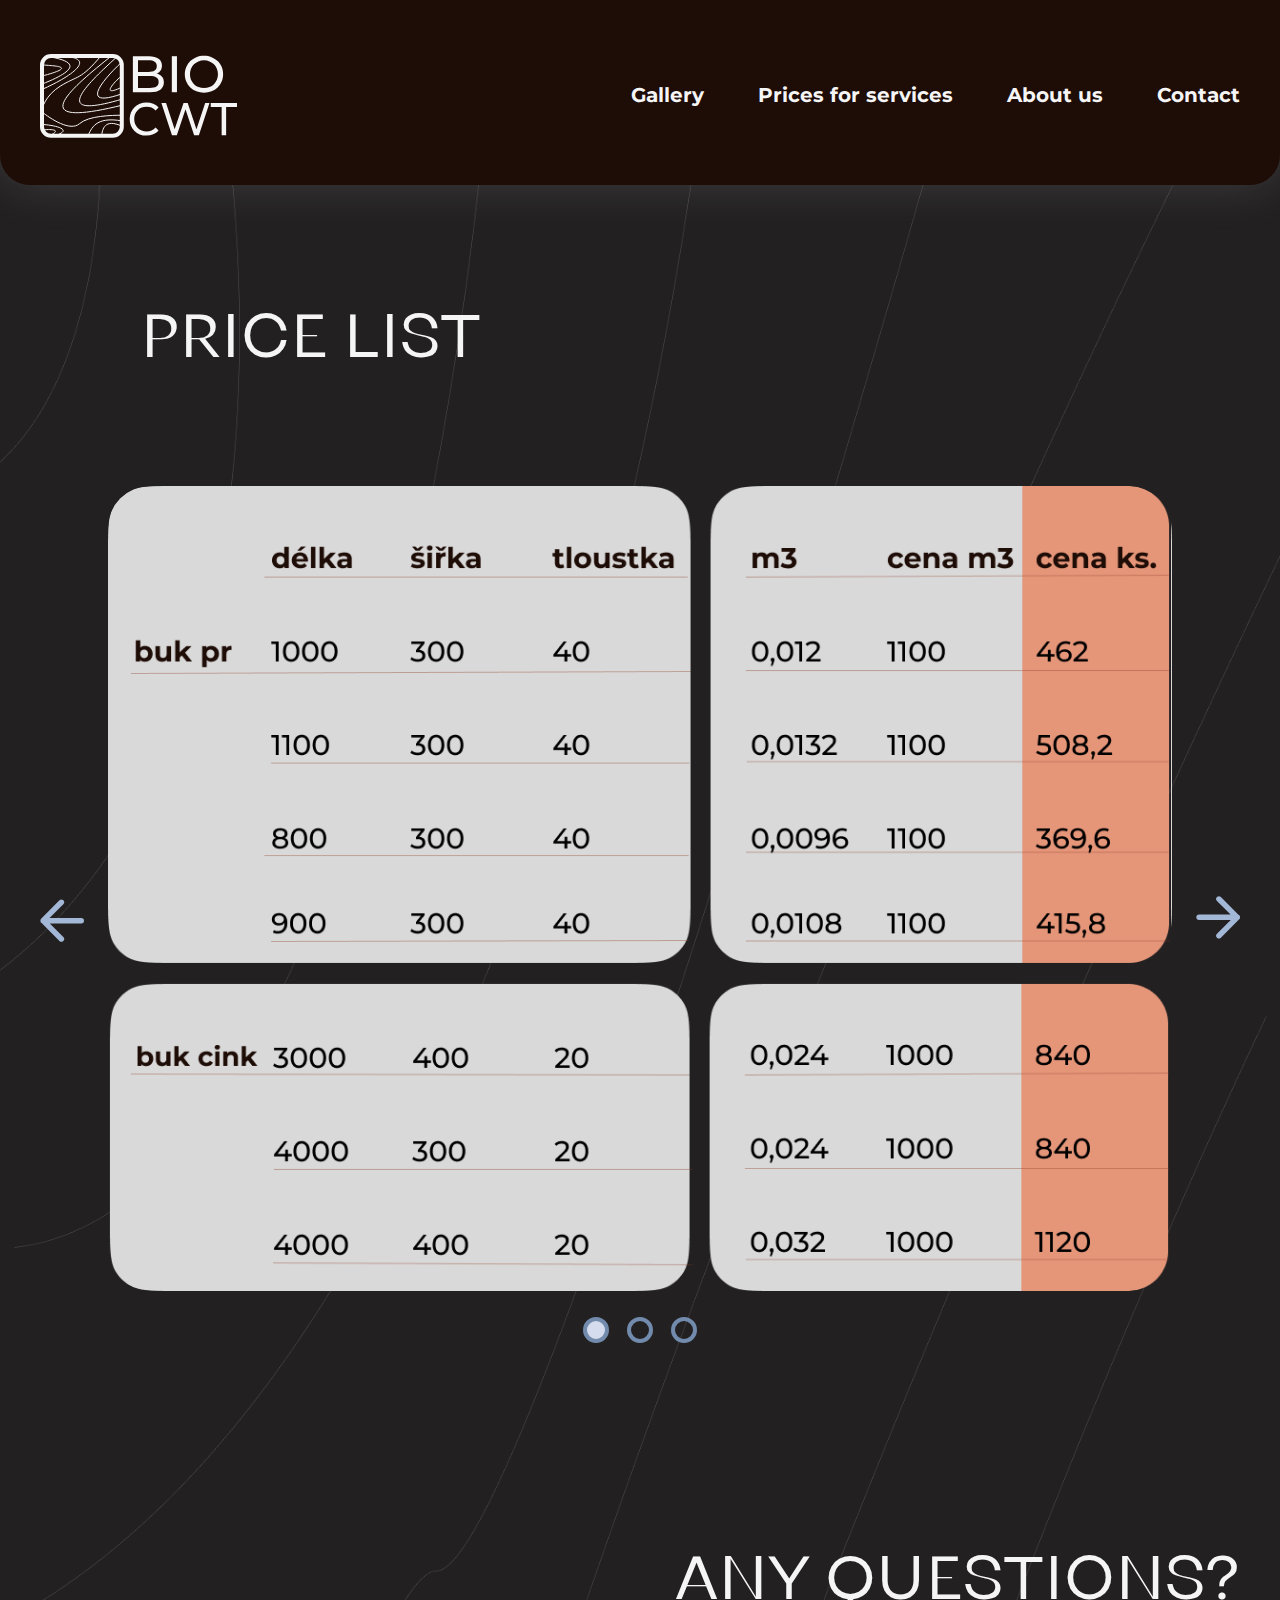
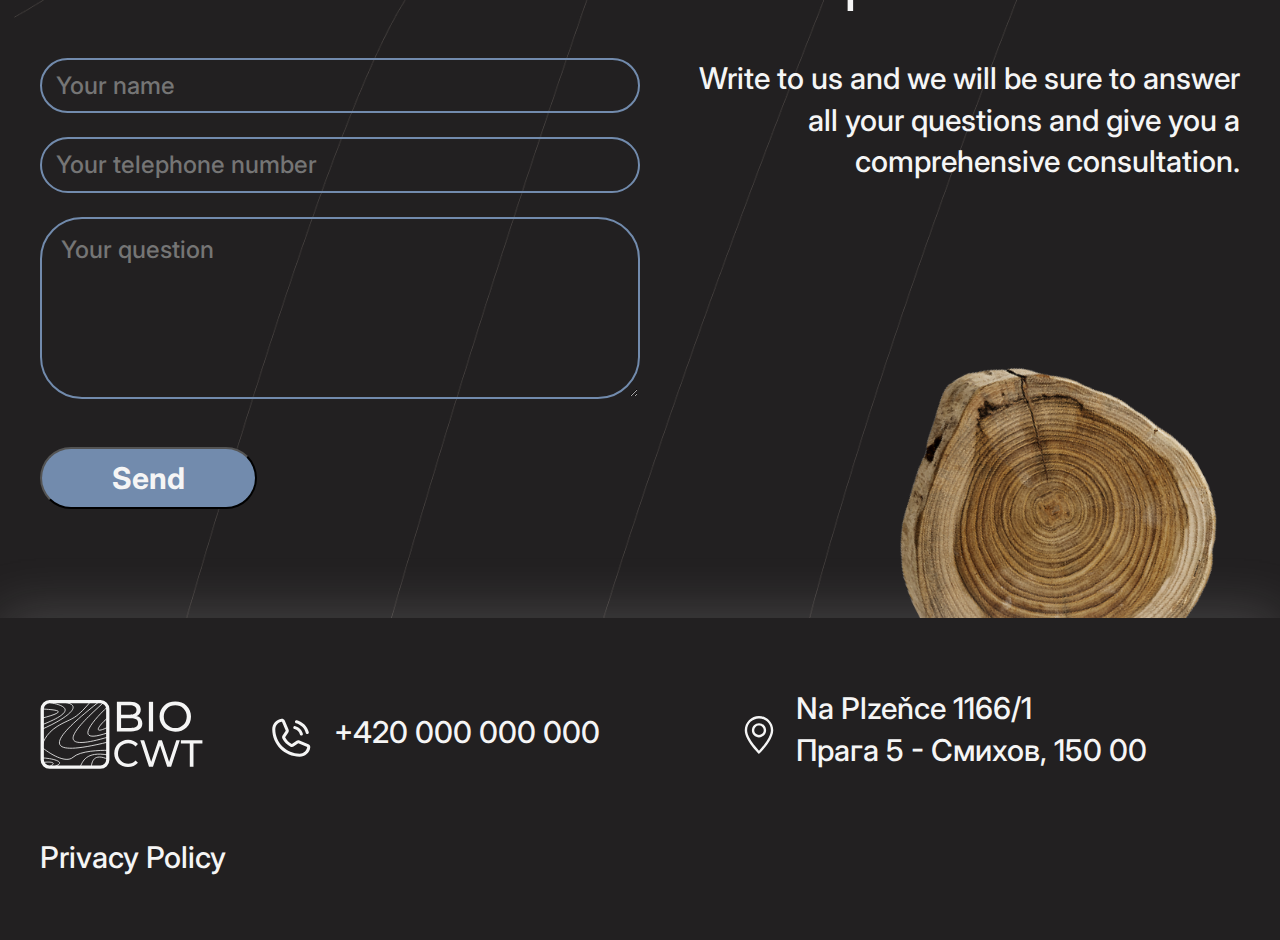
<file: Prices_for_services.html>
<!DOCTYPE html>
<html lang="en">
<head>
    <meta charset="UTF-8">
    <meta http-equiv="X-UA-Compatible" content="IE=edge">
    <meta name="viewport" content="width=device-width, initial-scale=1.0">
    <link rel="preconnect" href="https://fonts.googleapis.com">
    <link rel="preconnect" href="https://fonts.gstatic.com" crossorigin>
    <link href="https://fonts.googleapis.com/css2?family=Inter:wght@300;400;500;600;700&family=Josefin+Sans&family=Montserrat:wght@400;700&family=PT+Sans:wght@400;700&family=Roboto:wght@400;700&display=swap" rel="stylesheet">
    <link rel="preconnect" href="https://fonts.googleapis.com">
    <link rel="preconnect" href="https://fonts.gstatic.com" crossorigin>
    <link rel="preconnect" href="https://fonts.googleapis.com">
    <link rel="preconnect" href="https://fonts.gstatic.com" crossorigin>
    <link href="https://fonts.googleapis.com/css2?family=Inter:wght@300;400;500;600;700&family=Montserrat:wght@400;700&family=PT+Sans:wght@400;700&display=swap" rel="stylesheet">
    <link rel="preconnect" href="https://fonts.googleapis.com">
    <link rel="preconnect" href="https://fonts.gstatic.com" crossorigin>
    <link href="https://fonts.googleapis.com/css2?family=Inter:wght@300;400;500;600;700&family=Montserrat:wght@400;700&family=PT+Sans:wght@400;700&family=Roboto&display=swap" rel="stylesheet">
    <link rel="preconnect" href="https://fonts.googleapis.com">
    <link rel="preconnect" href="https://fonts.gstatic.com" crossorigin>
    <link href="https://fonts.googleapis.com/css2?family=Inter:wght@300;400;500;600;700&family=Josefin+Sans&family=Montserrat:wght@400;700&family=PT+Sans:wght@400;700&family=Roboto&display=swap" rel="stylesheet">
    <meta charset="utf-8">
    <meta name="viewport" content="width=device-width, initial-scale=1">
    <title>Prices For Services</title>
    <link href="https://cdn.jsdelivr.net/npm/bootstrap@5.2.0/dist/css/bootstrap.min.css" rel="stylesheet" integrity="sha384-gH2yIJqKdNHPEq0n4Mqa/HGKIhSkIHeL5AyhkYV8i59U5AR6csBvApHHNl/vI1Bx" crossorigin="anonymous">

    <script src="https://cdn.jsdelivr.net/npm/swiper/swiper-bundle.min.js"></script>
    <link rel="stylesheet" href="https://cdn.jsdelivr.net/npm/swiper/swiper-bundle.min.css"/>
<link href="./assets/css/main.min.css?v=aea40933cd32e0d14b2d" rel="stylesheet"></head>


<body class="bg-fonts">

    
		    <section class="second_block container_padding header-shadow">

        <header class="navbar container_padding_right navbar-expand-lg d-flex flex-wrap align-items-center justify-content-between pt-none">
                <a href="#" class="navbar-brand me-5 pt-none"> 
                    <svg class="logo logo_header_2" height="36" width="84">
                        <use xlink:href="#logo"></use>
                    </svg>
                </a>
                <div class="collapse navbar-collapse flex-grow-none logo_header_2" id="navbarSupportedContent">
                    <ul class="navbar-nav mr-auto">
                        <li class="nav-item">
                            <a href="gallery.html" class="me-5 text-menu">
                                Gallery
                            </a>
                        </li>
                        <li class="nav-item">
                            <a href="Prices_for_services.html" class="me-5 text-menu">
                                Prices for services
                            </a>
                        </li>
                        <li class="nav-item">
                            <a href="about_us.html" class="me-5 text-menu">
                                About us
                            </a>
                        </li>
                        <li class="nav-item">
                            <a href="Contact.html" class="text-menu">
                                Contact
                            </a>
                        </li>
                    </ul>
                </div>

            <a href="#" class="d-lg-none d-mg-flex logo_header_2">
                <svg width="23" height="15">
                    <use xlink:href="#bar"></use>
                </svg>
            </a>
        </header>

       </section>
	

    
		<section class="container_padding container_padding_right eighth_block">
        <h1 class="h1-text h1_margin eighth_block_h1">
            PRICE LIST
        </h1>
        <div class="eighth_block_container d-flex justify-content-cente align-items-center">
            <div class="swiper-button-prev-custom"></div>
            <div class="swiper mySwiper">
                <div class="swiper-wrapper">
                    <div class="swiper-slide">
                        <picture>
                            <img class="eighth_block_img" src="./assets/img/price.png" alt="kitchen" srcset="./assets/img/price.png  1x, ./assets/img/price@2x.png  2x">
                        </picture>
                    </div>
                    <div class="swiper-slide">
                        <picture>
                            <img class="eighth_block_img" src="./assets/img/price.png" alt="kitchen" srcset="./assets/img/price.png  1x, ./assets/img/price@2x.png  2x">
                        </picture>
                    </div>
                    <div class="swiper-slide">
                        <picture>
                            <img class="eighth_block_img" src="./assets/img/price.png" alt="kitchen" srcset="./assets/img/price.png  1x, ./assets/img/price@2x.png  2x">
                        </picture>
                    </div>
                    
                
                </div>
                <div class="swiper-pagination"></div>
            </div>
            <div class="swiper-button-next-custom"></div>

        </div>

          
    </section>
	

    
		    <section class="container_padding container_padding_right seventh-section">
        <h1 class="h1-text seventh-section_h1 text-lg-right">
            Any questions?
        </h1>
        <div class="d-lg-flex seventh-section_content">
            <div class="col-12 col-lg-6 seventh-section_block-1">
                <form action="#">
                    <input type="text" class="seventh-section_input" name="fname" placeholder="Your name"/>
                    <br />
                    <input type="tel" class="seventh-section_input" name="fname" placeholder="Your telephone number"/>
                    <br />
                    <textarea type="text" class="seventh-section_input seventh-section_input_question" name="fname" placeholder="Your question"></textarea>
                    <br />
                </form>
                <button class="button button_element d-block">Send</button>
            </div>
            <div class="col-12 col-lg-6 seventh-section_block-2">
                <p class="text-p seventh-section_text-p">
                    Write to us and we will be sure to answer all your questions and give you a comprehensive consultation.
                </p>
                <!-- <img class="d-none d-lg-block" src="./img/image_wood.png" alt="image_wood.png"> -->
            </div>
        </div>
    </section>
	


    
		<footer class="footer-shadow container_padding container_padding_right footer">
    <div class="footer_section">
    <svg class="logo footer_section_logo col-xl-3" height="70" width="164">
        <use xlink:href="#logo"></use>
    </svg>

    <div class="d-flex col-xl-5 geo_content align-items-center justify-content-cente">
        <svg class="geo" height="24" width="18">
            <use xlink:href="#geo"></use>
        </svg>
        <a class="text-p" href="#">
            Na Plzeňce 1166/1
            <h5 class="d-none d-xl-block text-p">Прага 5 - Смихов, 150 00</h5></a>
    </div>

    <div class="col-xl-4 phone_content">
        <svg class="phone" height="24" width="18">
            <use xlink:href="#phone"></use>
        </svg>
        <a class="text-p" href="#">
            +420 000 000 000
        </a>
    </div>
</div>
    <a class="d-xl-none text-p policy" href="#">Политика конфиденциальности</a>
    <a class="d-none d-xl-block policy text-p" href="#">Privacy Policy</a>
</footer>
	



 <svg class="d-none">
            <symbol id="logo" viewBox="0 0 197 84" fill="none" xmlns="http://www.w3.org/2000/svg">
                <path d="M92.8767 38.2238V2.20516H109.034C113.184 2.20516 116.375 3.04559 118.604 4.72646C120.834 6.37303 121.949 8.63706 121.949 11.5186C121.949 13.4739 121.503 15.1204 120.611 16.4583C119.753 17.7961 118.587 18.8252 117.112 19.5456C115.637 20.2659 114.042 20.6261 112.327 20.6261L113.253 19.0825C115.311 19.0825 117.129 19.4427 118.707 20.163C120.285 20.8834 121.537 21.9468 122.463 23.3533C123.39 24.7254 123.853 26.4406 123.853 28.4988C123.853 31.5861 122.686 33.9873 120.354 35.7025C118.055 37.3834 114.625 38.2238 110.063 38.2238H92.8767ZM98.0222 34.0559H109.857C112.704 34.0559 114.882 33.5757 116.392 32.6152C117.901 31.6547 118.656 30.1453 118.656 28.0871C118.656 25.9946 117.901 24.4681 116.392 23.5076C114.882 22.5471 112.704 22.0669 109.857 22.0669H97.5591V17.899H108.571C111.178 17.899 113.202 17.4188 114.642 16.4583C116.083 15.4978 116.803 14.057 116.803 12.136C116.803 10.215 116.083 8.77428 114.642 7.81378C113.202 6.85328 111.178 6.37303 108.571 6.37303H98.0222V34.0559Z" fill="#F5F5F5"/>
                <path d="M131.82 38.2238V2.20516H136.965V38.2238H131.82Z" fill="#F5F5F5"/>
                <path d="M164.009 38.6355C161.264 38.6355 158.709 38.1724 156.342 37.2462C154.009 36.32 151.985 35.0336 150.27 33.387C148.555 31.7062 147.217 29.7509 146.257 27.5211C145.296 25.2914 144.816 22.8559 144.816 20.2145C144.816 17.5731 145.296 15.1376 146.257 12.9078C147.217 10.6781 148.555 8.73997 150.27 7.09341C151.985 5.41253 154.009 4.109 156.342 3.18281C158.675 2.25661 161.23 1.79352 164.009 1.79352C166.753 1.79352 169.274 2.25661 171.573 3.18281C173.905 4.0747 175.929 5.36108 177.644 7.04195C179.394 8.68852 180.732 10.6267 181.658 12.8564C182.618 15.0861 183.099 17.5388 183.099 20.2145C183.099 22.8902 182.618 25.3429 181.658 27.5726C180.732 29.8023 179.394 31.7576 177.644 33.4385C175.929 35.085 173.905 36.3714 171.573 37.2976C169.274 38.1895 166.753 38.6355 164.009 38.6355ZM164.009 34.0559C165.998 34.0559 167.834 33.7129 169.514 33.0268C171.23 32.3408 172.705 31.3803 173.94 30.1453C175.209 28.8761 176.186 27.4011 176.873 25.7202C177.593 24.0393 177.953 22.2041 177.953 20.2145C177.953 18.2249 177.593 16.3896 176.873 14.7088C176.186 13.0279 175.209 11.57 173.94 10.3351C172.705 9.06585 171.23 8.0882 169.514 7.40214C167.834 6.71607 165.998 6.37303 164.009 6.37303C161.985 6.37303 160.115 6.71607 158.4 7.40214C156.719 8.0882 155.244 9.06585 153.975 10.3351C152.706 11.57 151.711 13.0279 150.991 14.7088C150.304 16.3896 149.961 18.2249 149.961 20.2145C149.961 22.2041 150.304 24.0393 150.991 25.7202C151.711 27.4011 152.706 28.8761 153.975 30.1453C155.244 31.3803 156.719 32.3408 158.4 33.0268C160.115 33.7129 161.985 34.0559 164.009 34.0559Z" fill="#F5F5F5"/>
                <path d="M106.441 81.5933C104.025 81.5933 101.79 81.1929 99.7362 80.3921C97.7127 79.5606 95.9459 78.4056 94.4358 76.9272C92.956 75.4181 91.7932 73.6625 90.9475 71.6606C90.1019 69.6586 89.6791 67.4565 89.6791 65.0541C89.6791 62.6518 90.1019 60.4496 90.9475 58.4477C91.7932 56.4458 92.9711 54.7056 94.4811 53.2272C95.9912 51.7181 97.758 50.5631 99.7815 49.7623C101.835 48.9307 104.07 48.515 106.486 48.515C108.933 48.515 111.183 48.9461 113.236 49.8085C115.32 50.6401 117.087 51.8875 118.537 53.5506L115.592 56.4612C114.384 55.1676 113.025 54.2128 111.515 53.5968C110.005 52.95 108.389 52.6266 106.668 52.6266C104.886 52.6266 103.225 52.9346 101.684 53.5506C100.174 54.1666 98.8604 55.029 97.7429 56.1378C96.6255 57.2465 95.7496 58.5709 95.1154 60.1109C94.5113 61.62 94.2093 63.2678 94.2093 65.0541C94.2093 66.8405 94.5113 68.5036 95.1154 70.0436C95.7496 71.5528 96.6255 72.8617 97.7429 73.9705C98.8604 75.0793 100.174 75.9417 101.684 76.5576C103.225 77.1736 104.886 77.4816 106.668 77.4816C108.389 77.4816 110.005 77.1736 111.515 76.5576C113.025 75.9109 114.384 74.9253 115.592 73.6009L118.537 76.5114C117.087 78.1746 115.32 79.4374 113.236 80.2997C111.183 81.1621 108.918 81.5933 106.441 81.5933Z" fill="#F5F5F5"/>
                <path d="M131.983 81.2237L121.383 48.8845H126.049L135.789 78.729H133.433L143.536 48.8845H147.703L157.579 78.729H155.314L165.19 48.8845H169.494L158.893 81.2237H154.136L144.895 53.5506H146.118L136.831 81.2237H131.983Z" fill="#F5F5F5"/>
                <path d="M181.642 81.2237V52.9038H170.77V48.8845H197V52.9038H186.127V81.2237H181.642Z" fill="#F5F5F5"/>
                <path d="M71.3092 2.01434C34.916 31.2901 -21.7554 76.9495 82.1869 51.1654" stroke="#F5F5F5" stroke-linecap="round"/>
                <path d="M77.3524 2.41724C51.0311 26.5899 4.83448 68.0863 82.1869 45.1222" stroke="#F5F5F5" stroke-linecap="round"/>
                <path d="M81.7841 8.05756C63.3861 24.9784 37.6288 55.3554 81.7841 39.8849" stroke="#F5F5F5" stroke-linecap="round"/>
                <path d="M82.1869 21.3525C74.5322 27.3957 59.2229 44.3166 82.1869 33.036" stroke="#F5F5F5" stroke-linecap="round"/>
                <path d="M2.0144 59.2229C0.805767 53.8512 6.28492 40.9323 20.1439 32.2301C37.4676 21.3525 40.2878 26.5899 60.8345 2.01434" stroke="#F5F5F5" stroke-linecap="round"/>
                <path d="M2.0144 35.4532C27.7986 24.1726 66.1525 1.04749 13.295 2.01439" stroke="#F5F5F5" stroke-linecap="round"/>
                <path d="M7.65461 2.41724C23.7697 5.37167 51.5683 10.8777 1.61145 30.2158" stroke="#F5F5F5" stroke-linecap="round"/>
                <path d="M1.61145 10.8777C15.7122 11.952 38.6762 12.4892 1.61145 22.1583" stroke="#F5F5F5" stroke-linecap="round"/>
                <path d="M81.7841 61.2373C72.3836 61.2373 48.5064 61.6402 39.4819 69.6978C30.4575 77.7553 10.7433 65.1318 1.61145 57.6115" stroke="#F5F5F5" stroke-linecap="round"/>
                <path d="M47.9424 81.7841C51.2997 75.0695 54.7913 62.0431 81.7841 66.8777" stroke="#F5F5F5" stroke-linecap="round"/>
                <path d="M61.6403 81.7841C62.3117 75.3381 64.4604 64.0575 81.7841 72.115" stroke="#F5F5F5" stroke-linecap="round"/>
                <path d="M2.41724 70.5035C12.0863 70.7721 36.2589 75.3381 14.5036 81.7841" stroke="#F5F5F5" stroke-linecap="round"/>
                <path d="M2.0144 76.1438C8.72903 74.9352 24.1727 74.9352 9.2662 81.7841" stroke="#F5F5F5" stroke-linecap="round"/>
                <rect x="2" y="2" width="79.7985" height="79.7985" rx="9" stroke="#F5F5F5" stroke-width="4"/>
            </symbol>

            <symbol id="bar" viewBox="0 0 23 15" fill="none" xmlns="http://www.w3.org/2000/svg">
                <line x1="1.5" y1="7.5" x2="21.5" y2="7.5" stroke="#F5F5F5" stroke-width="3" stroke-linecap="round"/>
                <line x1="13.5" y1="13.5" x2="21.5" y2="13.5" stroke="#F5F5F5" stroke-width="3" stroke-linecap="round"/>
                <line x1="1.5" y1="1.5" x2="9.5" y2="1.5" stroke="#F5F5F5" stroke-width="3" stroke-linecap="round"/>
            </symbol>

            <symbol id="phone" viewBox="0 0 40 40" fill="none" xmlns="http://www.w3.org/2000/svg">
                <path d="M23.6289 3.40221C23.6809 3.20358 23.772 3.01733 23.8968 2.85436C24.0217 2.69139 24.1778 2.55497 24.3561 2.45311C24.5344 2.35125 24.7311 2.28598 24.9349 2.26115C25.1388 2.23631 25.3455 2.25239 25.543 2.30846C28.4557 3.08965 31.1116 4.62346 33.244 6.75586C35.3764 8.88826 36.9102 11.5442 37.6914 14.4569C37.7475 14.6544 37.7636 14.8611 37.7387 15.0649C37.7139 15.2687 37.6486 15.4655 37.5468 15.6438C37.4449 15.822 37.3085 15.9782 37.1455 16.103C36.9825 16.2279 36.7963 16.319 36.5977 16.371C36.4643 16.4096 36.3263 16.4293 36.1875 16.4295C35.8426 16.4276 35.5081 16.3115 35.2361 16.0996C34.9641 15.8876 34.7698 15.5916 34.6836 15.2577C34.0338 12.8793 32.7751 10.7115 31.0317 8.96811C29.2884 7.22473 27.1205 5.96604 24.7422 5.31627C24.5418 5.26644 24.3535 5.1769 24.1883 5.05295C24.0232 4.929 23.8846 4.77316 23.7808 4.59467C23.677 4.41618 23.61 4.21867 23.5839 4.01383C23.5578 3.809 23.5731 3.60102 23.6289 3.40221ZM23.1211 11.3514C24.4431 11.7133 25.6481 12.4133 26.6173 13.3825C27.5865 14.3518 28.2865 15.5567 28.6484 16.8788C28.7316 17.2143 28.925 17.5123 29.1977 17.7248C29.4704 17.9373 29.8066 18.052 30.1523 18.0506C30.2848 18.0519 30.4167 18.0322 30.543 17.9921C30.7434 17.9422 30.9317 17.8527 31.0968 17.7287C31.262 17.6048 31.4006 17.4489 31.5044 17.2704C31.6082 17.092 31.6751 16.8944 31.7012 16.6896C31.7273 16.4848 31.712 16.2768 31.6562 16.078C31.163 14.2216 30.1879 12.5285 28.8296 11.1702C27.4714 9.812 25.7783 8.83686 23.9219 8.34361C23.7181 8.26936 23.501 8.23836 23.2846 8.25259C23.0681 8.26681 22.857 8.32595 22.6646 8.42624C22.4723 8.52653 22.3029 8.66576 22.1674 8.83509C22.0318 9.00442 21.9329 9.20012 21.8771 9.40974C21.8213 9.61935 21.8098 9.8383 21.8432 10.0526C21.8767 10.2669 21.9544 10.472 22.0714 10.6546C22.1884 10.8373 22.3422 10.9935 22.5229 11.1135C22.7036 11.2335 22.9073 11.3145 23.1211 11.3514ZM39.2344 30.1991C38.8889 32.8366 37.5973 35.2589 35.5999 37.0156C33.6025 38.7724 31.035 39.744 28.375 39.7499C12.8672 39.7499 0.25 27.1327 0.25 11.6249C0.255864 8.96482 1.22749 6.39741 2.98422 4.39998C4.74096 2.40254 7.16327 1.111 9.80078 0.765488C10.4731 0.690939 11.1518 0.832497 11.7382 1.16963C12.3247 1.50677 12.7886 2.02196 13.0625 2.64049L16.9883 11.8006C17.1919 12.2761 17.2736 12.7949 17.2258 13.31C17.1781 13.825 17.0024 14.3199 16.7148 14.7499L13.4727 19.7108C14.9408 22.6903 17.3599 25.0956 20.3477 26.5467L25.25 23.285C25.6795 22.9955 26.1757 22.8203 26.6917 22.7758C27.2077 22.7314 27.7266 22.8193 28.1992 23.0311L37.3594 26.9374C37.9779 27.2113 38.4931 27.6751 38.8302 28.2616C39.1674 28.8481 39.3089 29.5267 39.2344 30.1991ZM36.1289 29.8085L26.9687 25.9022L22.0859 29.1639C21.6367 29.4609 21.1182 29.6368 20.581 29.6744C20.0437 29.7121 19.5058 29.6102 19.0195 29.3788C15.3807 27.6186 12.4374 24.689 10.6602 21.0585C10.4258 20.5738 10.3207 20.0368 10.3549 19.4996C10.3891 18.9624 10.5616 18.4431 10.8555 17.9921L14.1172 13.0311L10.1914 3.87096C8.30654 4.11325 6.57462 5.03426 5.31991 6.46154C4.0652 7.88882 3.37374 9.72449 3.375 11.6249C3.38017 18.2537 6.01575 24.6095 10.703 29.2968C15.3903 33.9841 21.7462 36.6197 28.375 36.6249C30.2754 36.6261 32.111 35.9347 33.5383 34.68C34.9656 33.4252 35.8866 31.6933 36.1289 29.8085Z" fill="#F5F5F5"/>
            </symbol>


            <symbol id="geo" viewBox="0 0 50 50" fill="none" xmlns="http://www.w3.org/2000/svg">
                <g clip-path="url(#clip0_30_131)">
                    <path d="M38.0188 27.9375C36.3813 31.2562 34.1625 34.5625 31.8938 37.5312C29.7416 40.3301 27.4403 43.011 25 45.5625C22.5596 43.0111 20.2584 40.3301 18.1063 37.5312C15.8375 34.5625 13.6188 31.2562 11.9813 27.9375C10.325 24.5844 9.375 21.4438 9.375 18.75C9.375 14.606 11.0212 10.6317 13.9515 7.70146C16.8817 4.7712 20.856 3.125 25 3.125C29.144 3.125 33.1183 4.7712 36.0485 7.70146C38.9788 10.6317 40.625 14.606 40.625 18.75C40.625 21.4438 39.6719 24.5844 38.0188 27.9375ZM25 50C25 50 43.75 32.2313 43.75 18.75C43.75 13.7772 41.7746 9.00805 38.2583 5.49175C34.7419 1.97544 29.9728 0 25 0C20.0272 0 15.2581 1.97544 11.7417 5.49175C8.22544 9.00805 6.25 13.7772 6.25 18.75C6.25 32.2313 25 50 25 50Z" fill="#F5F5F5"/>
                    <path d="M25 25C23.3424 25 21.7527 24.3415 20.5806 23.1694C19.4085 21.9973 18.75 20.4076 18.75 18.75C18.75 17.0924 19.4085 15.5027 20.5806 14.3306C21.7527 13.1585 23.3424 12.5 25 12.5C26.6576 12.5 28.2473 13.1585 29.4194 14.3306C30.5915 15.5027 31.25 17.0924 31.25 18.75C31.25 20.4076 30.5915 21.9973 29.4194 23.1694C28.2473 24.3415 26.6576 25 25 25ZM25 28.125C27.4864 28.125 29.871 27.1373 31.6291 25.3791C33.3873 23.621 34.375 21.2364 34.375 18.75C34.375 16.2636 33.3873 13.879 31.6291 12.1209C29.871 10.3627 27.4864 9.375 25 9.375C22.5136 9.375 20.129 10.3627 18.3709 12.1209C16.6127 13.879 15.625 16.2636 15.625 18.75C15.625 21.2364 16.6127 23.621 18.3709 25.3791C20.129 27.1373 22.5136 28.125 25 28.125Z" fill="#F5F5F5"/>
                    </g>
                    <defs>
                    <clipPath id="clip0_30_131">
                    <rect width="50" height="50" fill="white"/>
                    </clipPath>
                    </defs>
            </symbol>
        </svg>
<script defer src="./assets/js/vendor.min.js?v=85a4366738e33aed9ba0"></script><script defer src="./assets/js/main.min.js?v=aea40933cd32e0d14b2d"></script></body>
</file>
